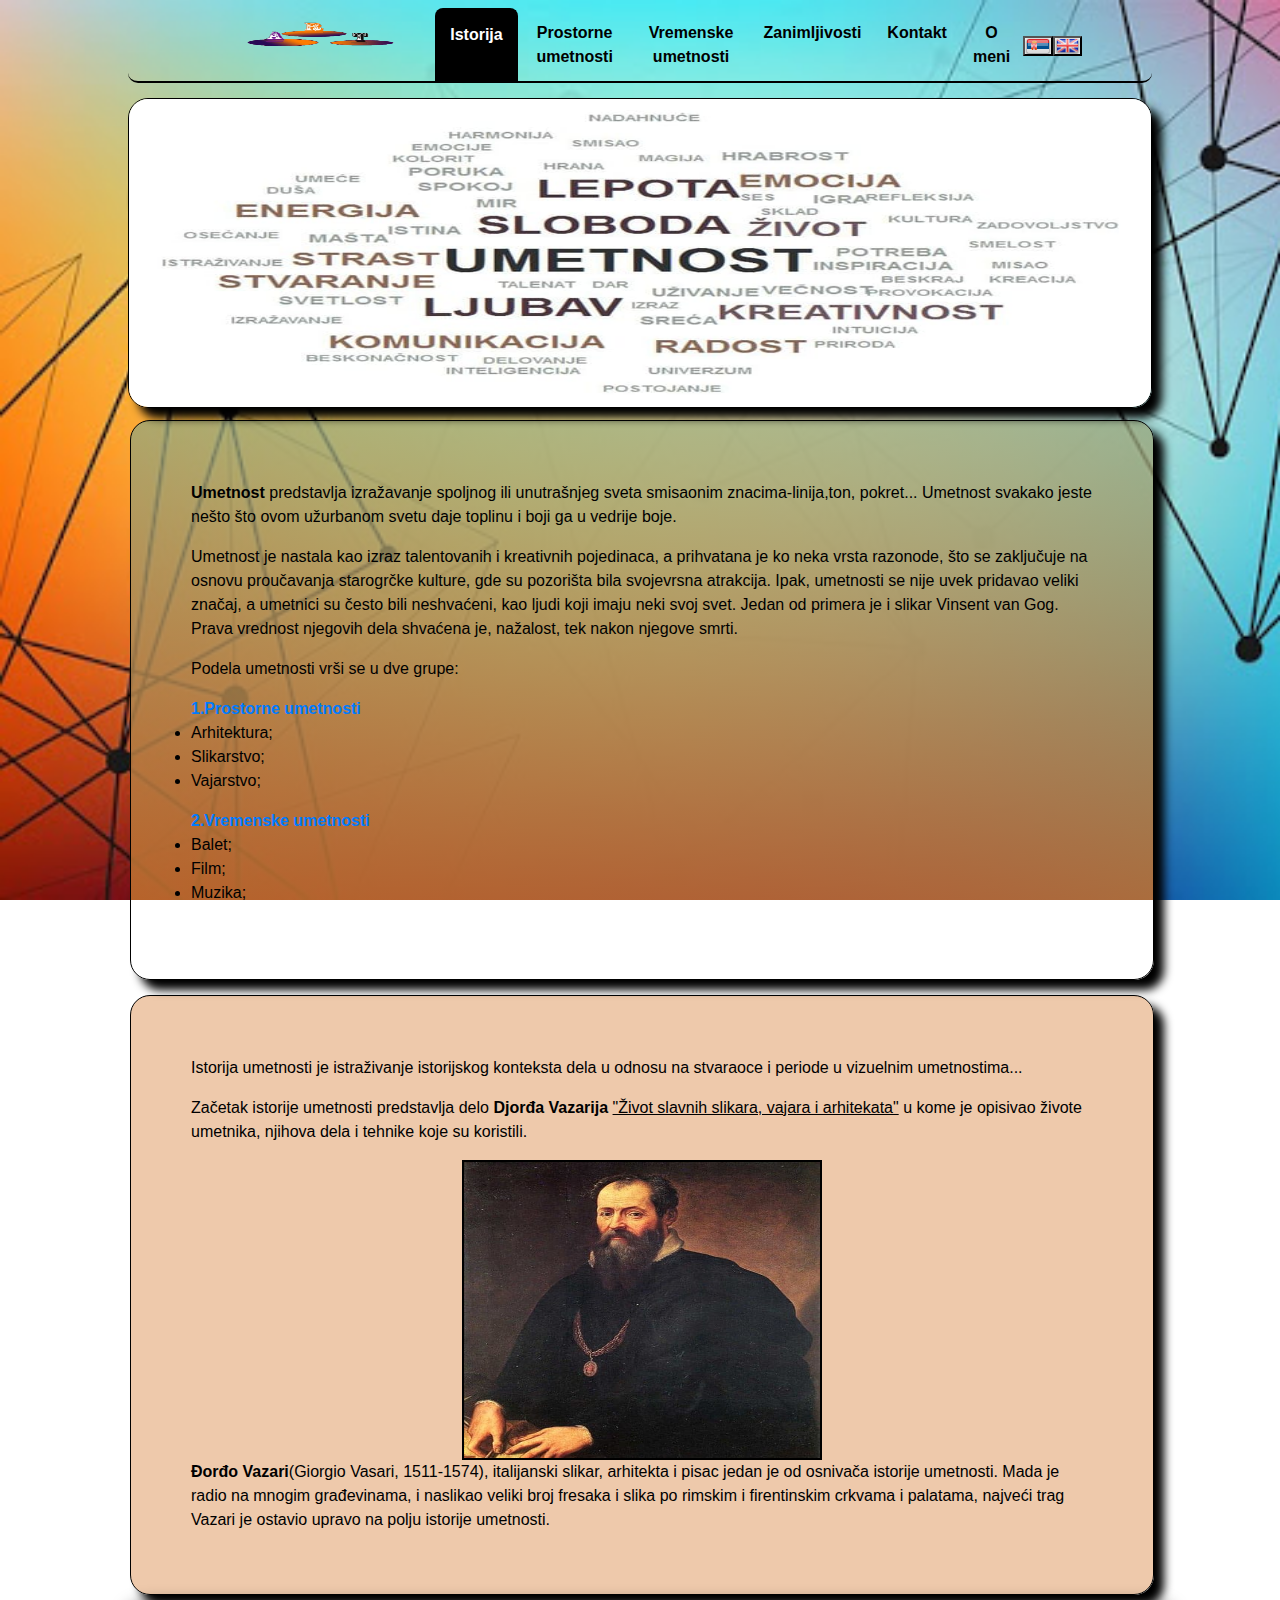
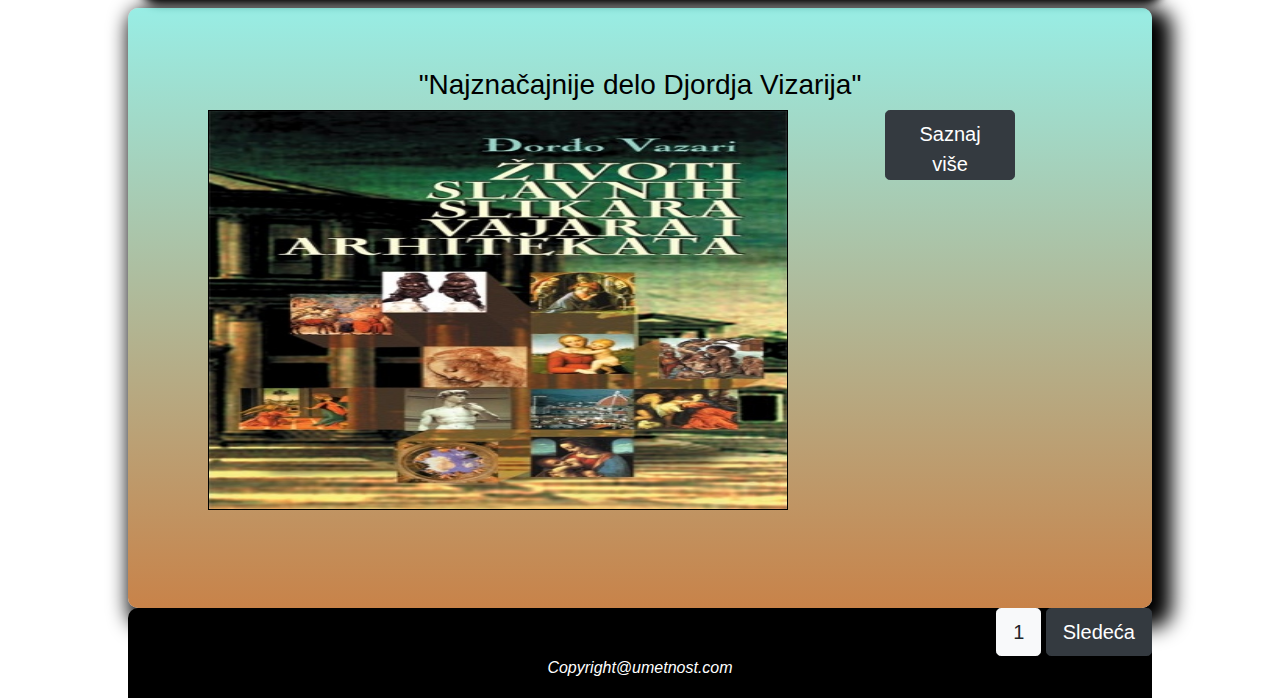
<file: index.html>
<!DOCTYPE html>
<html>

<head>
    <title> ~A~R~T~ </title>
    <meta charset="UTF-8">
    <meta name="viewport" content="width=device-width, initial-scale=1">
    <link rel="stylesheet" type="text/css" href="umetnost.css">
    <link rel="stylesheet" href="https://maxcdn.bootstrapcdn.com/bootstrap/4.4.1/css/bootstrap.min.css">
    <script src="https://ajax.googleapis.com/ajax/libs/jquery/3.4.1/jquery.min.js"></script>
    <script src="https://cdnjs.cloudflare.com/ajax/libs/popper.js/1.16.0/umd/popper.min.js"></script>
    <script src="https://maxcdn.bootstrapcdn.com/bootstrap/4.4.1/js/bootstrap.min.js"></script>
</head>

<body class="body">
    <div class="pocetna">
        <div class="logodiv">
            <div class="prvi">
                <img src="Slike/logo.png" alt="nista">
            </div>
            <div class="drugi">
                <nav id="main-menu">
                    <a href="index.html" class="active"><b id="n">Istorija</b></a>
                    <a href="prostorneumetnosti.html"><b id="na">Prostorne umetnosti</b></a>
                    <a href="vremenskeumetnosti.html"><b id="nav">Vremenske umetnosti</b></a>
                    <a href="Zanimljivosti.html"><b id="navv">Zanimljivosti</b></a>
                    <a href="kontakt.html"><b id="naavv">Kontakt</b></a>
                    <a href="Omeni.html"><b id="naa">O meni</b></a>
                    <button id="novih" style="width: 48px; height: 20px; margin-top: 28px;background-image:url(Slike/sr.png); background-repeat: no-repeat;background-size: cover;"><a href="index.html"></a> </button>
                    <button id="novih" onclick="prevediindex()" style="width: 48px; height:20px; margin-top:28px;background-image:url(Slike/en.png); background-repeat: no-repeat;background-size: cover;"></button>
                </nav>
            </div>
        </div>
        <div class="psledeca">
            <div class="column">
                <img src="Slike/Slika13.jpg">
            </div>
            <div class="blue-box">
                <p id="umetdef"><b>Umetnost</b> predstavlja izražavanje spoljnog ili unutrašnjeg sveta smisaonim znacima-linija,ton, pokret... Umetnost svakako jeste nešto što ovom užurbanom svetu daje toplinu i boji ga u vedrije boje.</p>
                <p id="umetdef2"> Umetnost je nastala kao izraz talentovanih i kreativnih pojedinaca, a prihvatana je ko neka vrsta razonode, što se zaključuje na osnovu proučavanja starogrčke kulture, gde su pozorišta bila svojevrsna atrakcija. Ipak, umetnosti se nije
                    uvek pridavao veliki značaj, a umetnici su često bili neshvaćeni, kao ljudi koji imaju neki svoj svet. Jedan od primera je i slikar Vinsent van Gog. Prava vrednost njegovih dela shvaćena je, nažalost, tek nakon njegove smrti.</p>
                <p id="umetpod"> Podela umetnosti vrši se u dve grupe:
                    <br>
                    <ul><a href="prostorneumetnosti.html"><b id="pu">1.Prostorne umetnosti</b></a>
                        <li id="a">Arhitektura;</li>
                        <li id="s">Slikarstvo;</li>
                        <li id="v">Vajarstvo;</li>
                    </ul>
                    <ul><a href="vremenskeumetnosti.html"><b id="vu">2.Vremenske umetnosti</b></a>
                        <li id="balet">Balet;</li>
                        <li id="film">Film;</li>
                        <li id="muzika">Muzika;</li>
                    </ul>
                </p>
            </div>
            <div class="orange-box">
                <p id="umetdef3">Istorija umetnosti je istraživanje istorijskog konteksta dela u odnosu na stvaraoce i periode u vizuelnim umetnostima...</p>
                <p id="umetdef4">Začetak istorije umetnosti predstavlja delo <b> Djorđa Vazarija</b> <u>"Život slavnih slikara, vajara i arhitekata"</u> u kome je opisivao živote umetnika, njihova dela i tehnike koje su koristili.</p>
                <center><img src="Slike/Portret.jpg"></center>
                <p id="DV"><b>Đorđo Vazari</b>(Giorgio Vasari, 1511-1574), italijanski slikar, arhitekta i pisac jedan je od osnivača istorije umetnosti. Mada je radio na mnogim građevinama, i naslikao veliki broj fresaka i slika po rimskim i firentinskim crkvama
                    i palatama, najveći trag Vazari je ostavio upravo na polju istorije umetnosti. </p>
            </div>
            <div class="omeni">
                <h3 id="delo"> "Najznačajnije delo Djordja Vizarija"</h3>
                <img src="Slike/ZvotiSS.jpg" style="width: 580px; height: 400px;">
                <p id="demo" style="display:none;"> Ova knjiga otkriva lik i delo Brunoleskija, Donatela, Antonela Da Mesina, Sandra Botičelija, Leonarda Da Vinčija, Mikelanđela Buonarotija, Ticijana…Inače, ovo kapitalno delo prvi put je štampano davne 1550. godine u Firenci.</p>
                <button onclick="saznaj()" class="btn btn-dark btn-lg" id="dugmep">Saznaj više</button>
            </div>
        </div>
    </div>
    <div id="footer">
        <a href="index.html" class="btn btn-light btn-lg " role="button">1</a>
        <a href="prostorneumetnosti.html" class="btn btn-dark btn-lg " id="sledeca" role="button">Sledeća</a>
        <center><i>Copyright@umetnost.com</i></center>
    </div>
    <script src="myScript.js">
    </script>

</body>

</html>
</file>
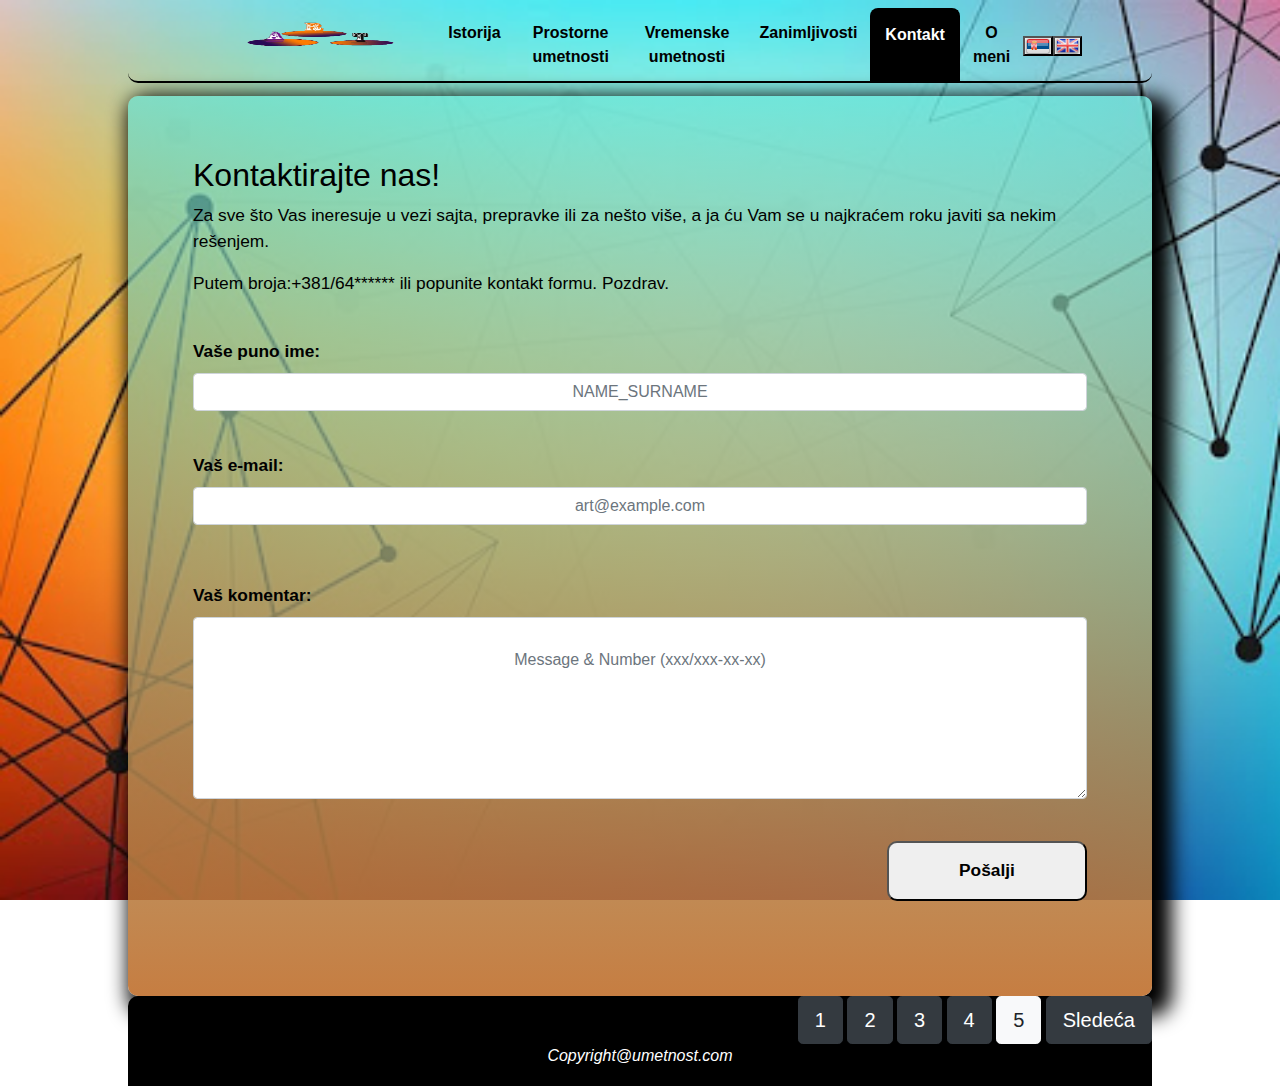
<file: kontakt.html>
<!DOCTYPE html>
<html>

<head>
    <title> ~A~R~T~ </title>
    <meta charset="UTF-8">
    <link rel="stylesheet" type="text/css" href="umetnost.css">
    <link rel="stylesheet" href="https://maxcdn.bootstrapcdn.com/bootstrap/4.4.1/css/bootstrap.min.css">
    <script src="https://ajax.googleapis.com/ajax/libs/jquery/3.4.1/jquery.min.js"></script>
    <script src="https://cdnjs.cloudflare.com/ajax/libs/popper.js/1.16.0/umd/popper.min.js"></script>
    <script src="https://maxcdn.bootstrapcdn.com/bootstrap/4.4.1/js/bootstrap.min.js"></script>
</head>

<body class="body">
    <div class="pocetna">
        <div class="logodiv">
            <div class="prvi">
                <img src="Slike/logo.png" alt="nista">
            </div>
            <div class="drugi">
                <nav id="main-menu">
                    <a href="index.html"><b id="n">Istorija</b></a>
                    <a href="prostorneumetnosti.html"><b id="na">Prostorne umetnosti</b></a>
                    <a href="vremenskeumetnosti.html"><b id="nav">Vremenske umetnosti</b></a>
                    <a href="Zanimljivosti.html"><b id="navv">Zanimljivosti</b></a>
                    <a href="kontakt.html" class="active"><b id="naavv">Kontakt</b></a>
                    <a href="Omeni.html"><b id="naa">O meni</b></a>
                    <button id="novih" style="width: 48px; height: 20px; margin-top: 28px;background-image:url(Slike/sr.png); background-repeat: no-repeat;background-size: cover;"><a href="kontakt.html"></a> </button>
                    <button onclick="prevedikontakt()" style="width: 48px; height:20px; margin-top:28px;background-image:url(Slike/en.png); background-repeat: no-repeat;background-size: cover;"></button>
                </nav>
            </div>
        </div>
    </div>
    <div class="kontakt">
        <div class="container">
            <h2 id="kontakt">Kontaktirajte nas! </h2>
            <p id="Text">Za sve što Vas ineresuje u vezi sajta, prepravke ili za nešto više, a ja ću Vam se u najkraćem roku javiti sa nekim rešenjem.</p>
            <p id="b" style="content: ' \2706';">Putem broja:+381/64****** ili popunite kontakt formu. Pozdrav.</p>
            <br>
            <form name="myForm" onsubmit="return validateForm()">
                <div class="form-group">
                    <label for="uname"><b id="VI">Vaše puno ime:</b></label>
                    <input type="text" style="text-align: center;" title="Sva velika slova, ne moze sadrzati ništa osim razmaka kod prezimena." onkeyup="validnoIP(this)" onblur="validanoIP(this);" maxlength="20" class="form-control" id="text" placeholder="NAME_SURNAME" />
                    <div class="error">
                        <p id="nameerror" style="color: red;"></p>
                    </div>
                </div><br>
                <div class="form-group">
                    <label for="email"><b id="VE"> Vaš e-mail:</b></label>
                    <input type="email" style="text-align: center;" class="form-control" title="art@example.com , ne mogu počinjati sa brojem." onkeyup="validanMejl(this)" onblur="validanMejl(this);" id="email" placeholder="art@example.com" name="e-mail" />
                    <div class="error">
                        <p id="namerror" style="color: red;"></p>
                    </div><br>
                </div>
                <div class="form-group">
                    <label for="Message"><b id="VC">Vaš komentar:</b></label><br>
                    <textarea class="form-control" style="text-align: center;padding-top: 30px;" title="Moze sadržati 500 karaktera. Na kraju poruke mora biti i broj telefona." onkeyup="validnaporuka(this)" onblur="validnaporuka(this);" rows="6" id="Message" maxlength="500"
                        placeholder="Message & Number (xxx/xxx-xx-xx)"></textarea>
                    <div class="error">
                        <p id="nameeror" style="color: red;"></p>
                    </div>
                </div>
                <br>
                <button type="submit" onclick="validateForm()" style="float:right; border-radius: 10px; width: 200px; height: 60px;"><b id="p">Pošalji</b></button>
            </form>
        </div>
    </div>
    </div>
    <div id="footer">
        <a href="index.html" class="btn btn-dark btn-lg " role="button"> 1</a>
        <a href="prostorneumetnosti.html" class="btn btn-dark btn-lg " role="button"> 2</a>
        <a href="vremenskeumetnosti.html" class="btn btn-dark btn-lg " role="button">3</a>
        <a href="Zanimljivosti.html" class="btn btn-dark btn-lg " role="button">4</a>
        <a href="kontakt.html" class="btn btn-light btn-lg " role="button">5</a>
        <a id="sledeca" href="Omeni.html" class="btn btn-dark btn-lg " role="button">Sledeća</a>
        <center><i>Copyright@umetnost.com</i></center>
    </div>
    <script src="myScript.js"></script>
    <script src="function.js"></script>
</body>

</html>
</file>
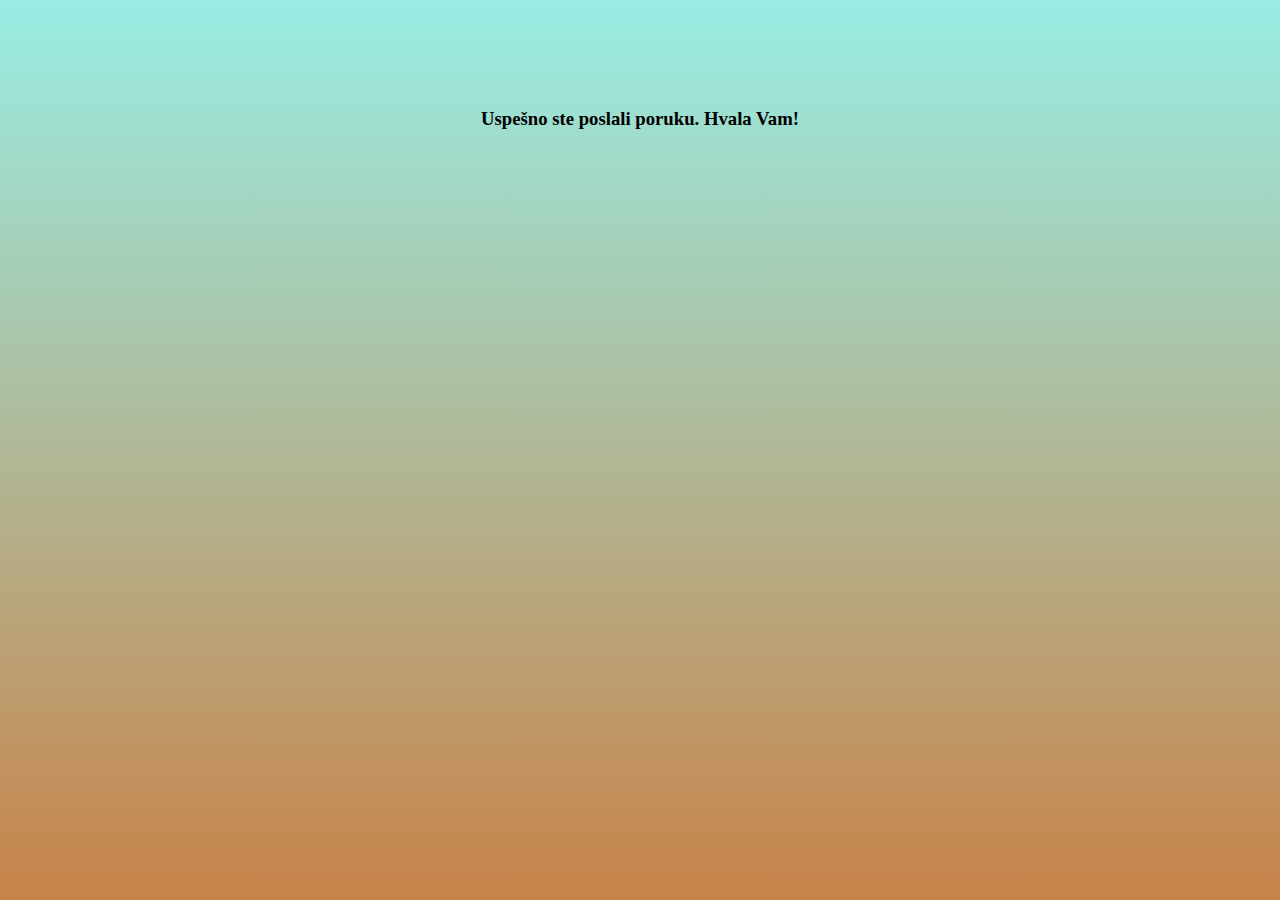
<file: NoviProzor.html>
<html>

<head>
    <title>Slanje...</title>
</head>

<body style="background: linear-gradient(rgba(99, 228, 215, 0.658), rgba(192, 112, 46, 0.87))">
    <center>
        <h3 style="color:black;padding-top: 100px;">Uspešno ste poslali poruku. Hvala Vam!</h3>
    </center>
</body>

</html>
</file>
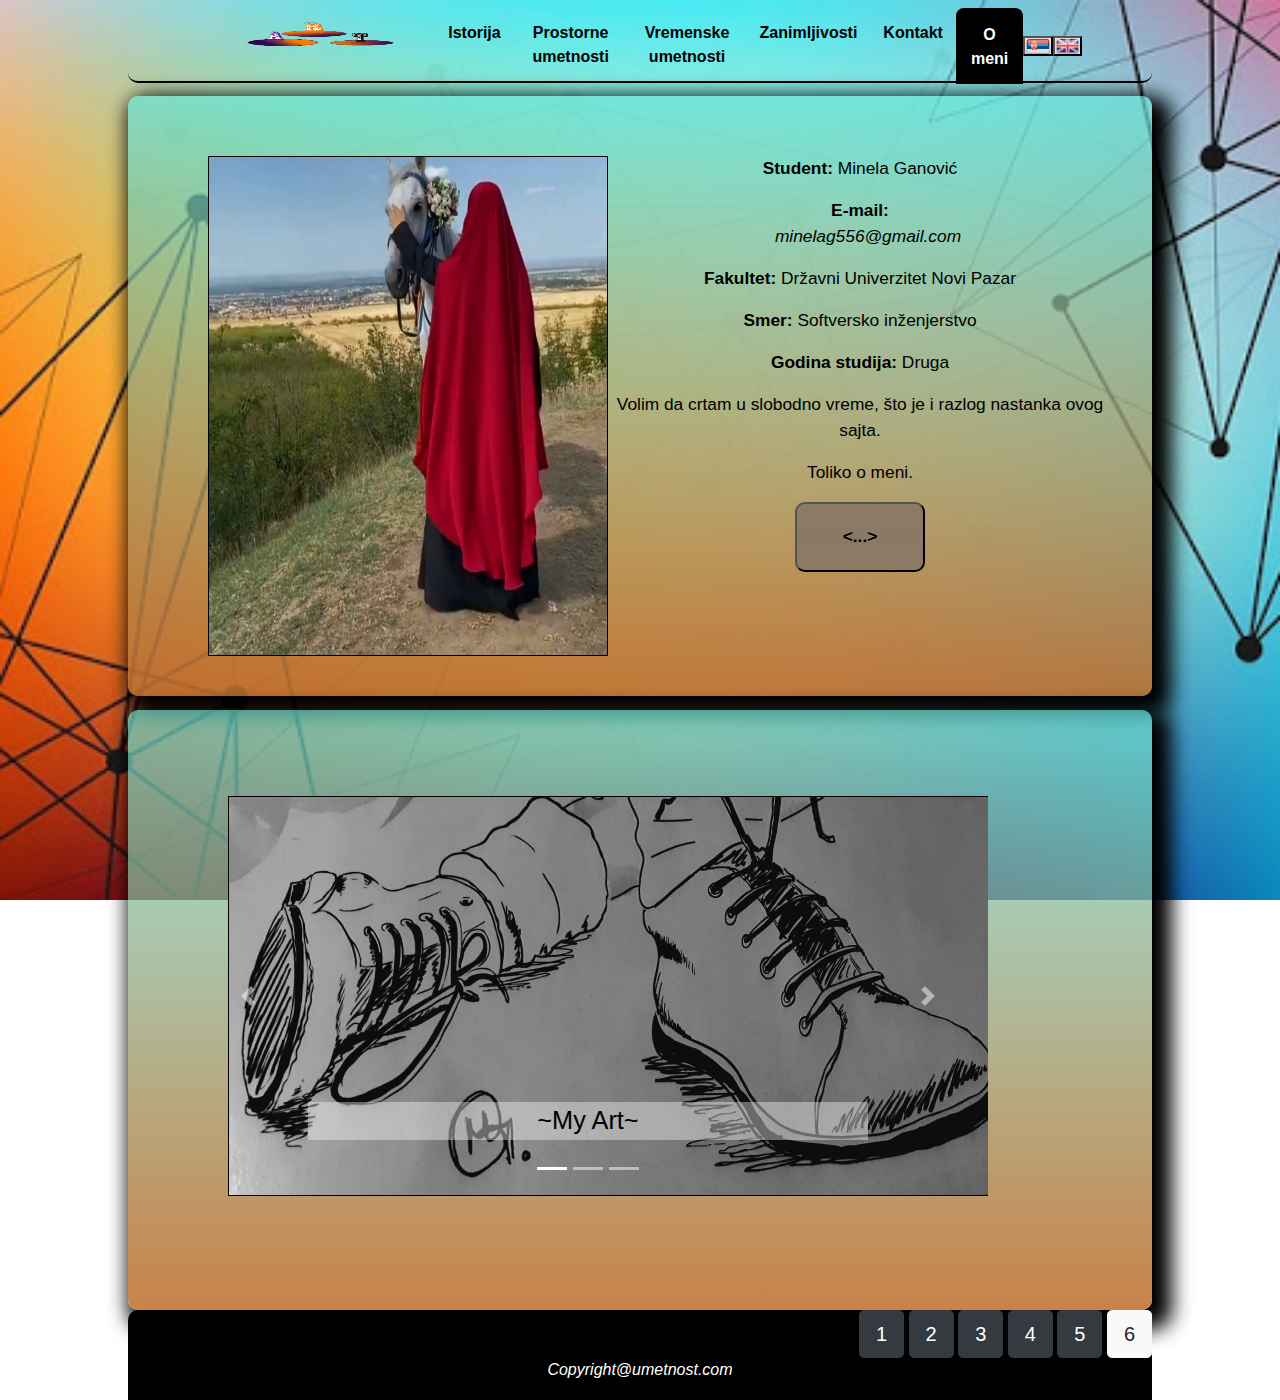
<file: Omeni.html>
<!DOCTYPE html>
<html>

<head>
    <title>~A~R~T~</title>
    <meta charset="UTF-8">
    <link rel="stylesheet" type="text/css" href="umetnost.css">
    <meta name="viewport" content="width=device-width, initial-scale=1">
    <link rel="stylesheet" type="text/css" href="umetnost.css">
    <link rel="stylesheet" href="https://maxcdn.bootstrapcdn.com/bootstrap/4.4.1/css/bootstrap.min.css">
    <link rel="stylesheet" href="https://use.fontawesome.com/releases/v5.7.0/css/all.css" integrity="sha384-lZN37f5QGtY3VHgisS14W3ExzMWZxybE1SJSEsQp9S+oqd12jhcu+A56Ebc1zFSJ" crossorigin="anonymous">
    <script src="https://ajax.googleapis.com/ajax/libs/jquery/3.4.1/jquery.min.js"></script>
    <script src="https://cdnjs.cloudflare.com/ajax/libs/popper.js/1.16.0/umd/popper.min.js"></script>
    <script src="https://maxcdn.bootstrapcdn.com/bootstrap/4.4.1/js/bootstrap.min.js"></script>
</head>

<body class="body">
    <div class="pocetna">
        <div class="logodiv">
            <div class="prvi">
                <img src="Slike/logo.png" alt="nista">
            </div>
            <div class="drugi">
                <nav id="main-menu">
                    <a href="index.html"><b id="n">Istorija</b></a>
                    <a href="prostorneumetnosti.html"><b id="na">Prostorne umetnosti</b></a>
                    <a href="vremenskeumetnosti.html"><b id="nav">Vremenske umetnosti</b></a>
                    <a href="Zanimljivosti.html"><b id="navv">Zanimljivosti</b></a>
                    <a href="kontakt.html"><b id="naavv">Kontakt</b></a>
                    <a href="Omeni.html" class="active"><b id="naa">O meni</b></a>
                    <button id="novih" style="width: 48px; height: 20px; margin-top: 28px;background-image:url(Slike/sr.png); background-repeat: no-repeat;background-size: cover;"><a href="Omeni.html"></a> </button>
                    <button id="language" onclick="prevediomeni()" style="width: 48px; height:20px; margin-top:28px;background-image:url(Slike/en.png); background-repeat: no-repeat;background-size: cover;"></button>
                </nav>
            </div>
        </div>
    </div>
    <div class="velicinee">
        <div class="omeni">
            <div><img src="Slike/mojasl.jpeg"></div>
            <div>
                <p><b>Student:</b> Minela Ganović</p>
                <p><b>E-mail:</b><br><i onclick="sendemail()" id="mail" class="fas fa-envelope mr-3"></i>
                    <i onclick="sendemail()" id="mail" class="font-color:red;">minelag556@gmail.com</i>
                </p>
                <p id="f"><b>Fakultet:</b> Državni Univerzitet Novi Pazar</p>
                <p id="smer"><b>Smer: </b>Softversko inženjerstvo</p>
                <p id="g"><b>Godina studija:</b> Druga</p>
                <p id="v">Volim da crtam u slobodno vreme, što je i razlog nastanka ovog sajta.</p>
                <p id="t">Toliko o meni.</p>
                <p><a href="http://instagram.com/minela.ganovic/?hl=sr" id="tr"><button style="border-radius: 10px; background-color:rgba(138, 122, 101, 0.973);"><b><...></b></button></a></p>
            </div>
        </div>
        <div class="omeni">
            <br>
            <div id="demo" class="carousel slide" data-ride="carousel">
                <ul class="carousel-indicators">
                    <li data-target="#demo" data-slide-to="0" class="active"></li>
                    <li data-target="#demo" data-slide-to="1"></li>
                    <li data-target="#demo" data-slide-to="2"></li>
                </ul>
                <div class="carousel-inner">
                    <div class="carousel-item active">
                        <img src="Slike/Slika1.jpg">
                        <div class="carousel-caption">
                            <p>~My Art~</p>
                        </div>
                    </div>
                    <div class="carousel-item">
                        <img src="Slike/Slika6.jpg">
                    </div>
                    <div class="carousel-item">
                        <img src="Slike/Slika5.jpg">
                    </div>
                    <div class="carousel-item">
                        <img src="Slike/Slika7.jpg">
                    </div>
                    <a class="carousel-control-prev" href="#demo" data-slide="prev">
                        <span class="carousel-control-prev-icon"></span>
                    </a>
                    <a class="carousel-control-next" href="#demo" data-slide="next">
                        <span class="carousel-control-next-icon"></span>
                    </a>
                </div>
            </div>
        </div>
    </div>
    <div id="footer">
        <a href="index.html" class="btn btn-dark btn-lg " role="button"> 1</a>
        <a href="prostorneumetnosti.html" class="btn btn-dark btn-lg " role="button"> 2</a>
        <a href="vremenskeumetnosti.html" class="btn btn-dark btn-lg " role="button">3</a>
        <a href="Zanimljivosti.html" class="btn btn-dark btn-lg " role="button">4</a>
        <a href="kontakt.html" class="btn btn-dark btn-lg " role="button">5</a>
        <a href="Omeni.html" class="btn btn-light btn-lg " role="button">6</a>
        <center><i>Copyright@umetnost.com</i></center>
    </div>
    <script src="myScript.js"></script>
    </script>
</body>

</html>
</file>
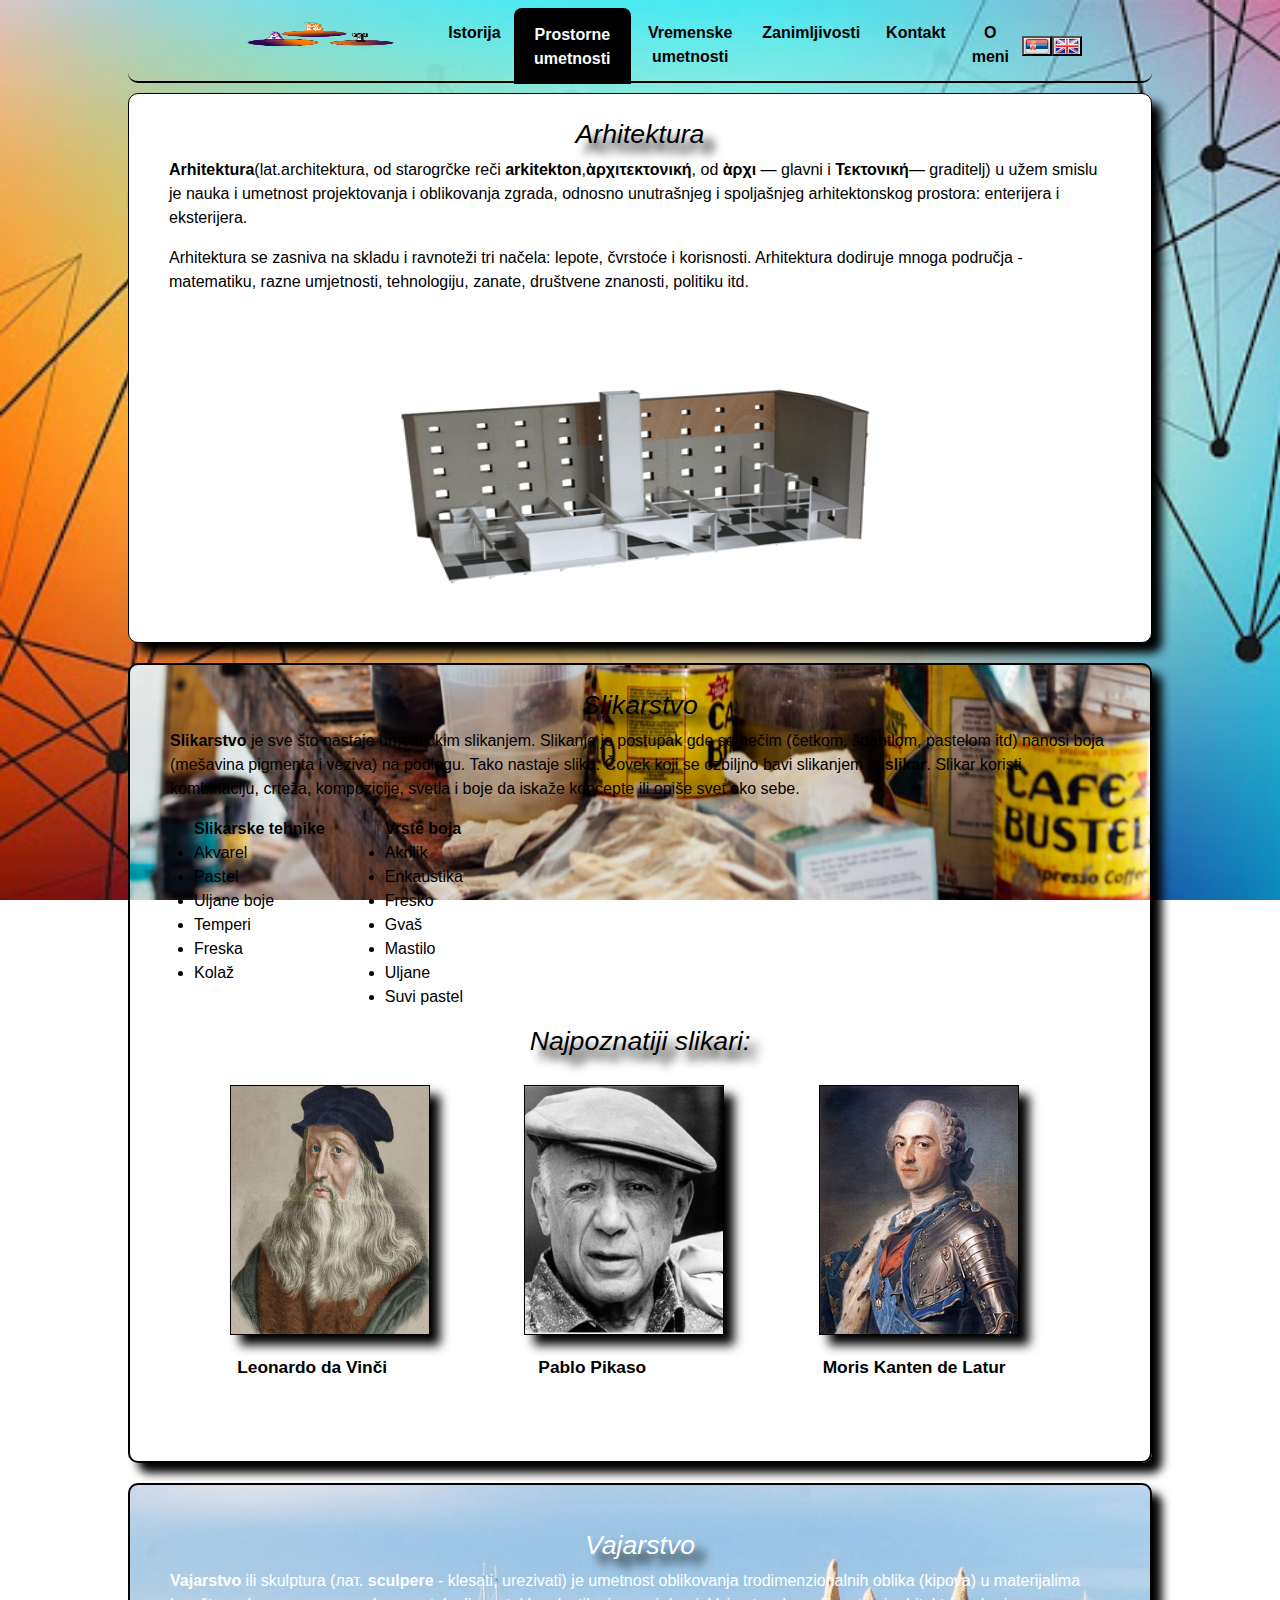
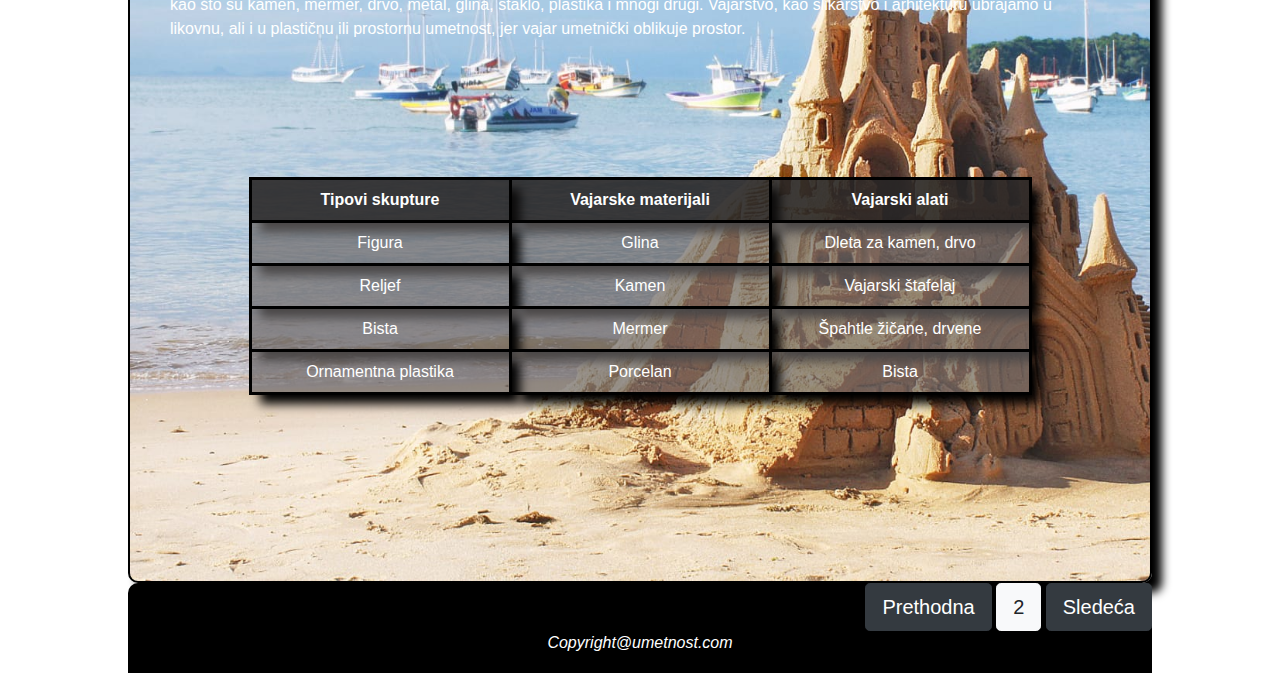
<file: prostorneumetnosti.html>
<!DOCTYPE html>
<html>

<head>
    <title>~A~R~T~</title>
    <meta charset="UTF-8">
    <meta name="viewport" content="width=device-width, initial-scale=1">
    <link rel="stylesheet" type="text/css" href="umetnost.css">
    <link rel="stylesheet" href="https://maxcdn.bootstrapcdn.com/bootstrap/4.4.1/css/bootstrap.min.css">
    <script src="https://ajax.googleapis.com/ajax/libs/jquery/3.4.1/jquery.min.js"></script>
    <script src="https://cdnjs.cloudflare.com/ajax/libs/popper.js/1.16.0/umd/popper.min.js"></script>
    <script src="https://maxcdn.bootstrapcdn.com/bootstrap/4.4.1/js/bootstrap.min.js"></script>
</head>

<body class="body">
    <div class="pocetna">
        <div class="logodiv">
            <div class="prvi">
                <img src="Slike/logo.png" alt="nista">
            </div>
            <div class="drugi">
                <nav id="main-menu">
                    <a href="index.html"><b id="n">Istorija</b></a>
                    <a href="prostorneumetnosti.html" class="active"><b id="na">Prostorne umetnosti</b></a>
                    <a href="vremenskeumetnosti.html"><b id="nav">Vremenske umetnosti</b></a>
                    <a href="Zanimljivosti.html"><b id="navv">Zanimljivosti</b></a>
                    <a href="kontakt.html"><b id="naavv">Kontakt</b></a>
                    <a href="Omeni.html"><b id="naa">O meni</b></a>
                    <button id="novih" style="width: 48px; height: 20px; margin-top: 28px;background-image:url(Slike/sr.png); background-repeat: no-repeat;background-size: cover;"><a href="prostorneumetnosti.html"></a> </button>
                    <button id="novih" style="width: 48px; height:20px; margin-top:28px;background-image:url(Slike/en.png); background-repeat: no-repeat;background-size: cover;"><a href="prostorneumetnostieng.html"></a> 
                    </button>
                </nav>
            </div>
        </div>
    </div>
    <div>
        <div class="prvaPU" style="background:white;color:black" id="prvaPU">
            <br>
            <h3>Arhitektura</h3>
            <p><b>Arhitektura</b>(lat.architektura, od starogrčke reči <b>arkitekton</b>,<b>ὰρχιτεκτονική</b>, od <b>ὰρχι</b> — glavni i <b>Τεκτονική</b>— graditelj) u užem smislu je nauka i umetnost projektovanja i oblikovanja zgrada, odnosno unutrašnjeg
                i spoljašnjeg arhitektonskog prostora: enterijera i eksterijera.
                <p> Arhitektura se zasniva na skladu i ravnoteži tri načela: lepote, čvrstoće i korisnosti. Arhitektura dodiruje mnoga područja - matematiku, razne umjetnosti, tehnologiju, zanate, društvene znanosti, politiku itd.</p>
                <br>
                <center><img src="Slike/giphy.gif"></center>
            </p>
        </div>
        <div class="drugaPU" id="prvaPU">
            <br>
            <h3>Slikarstvo</h3>
            <p>
                <b>Slikarstvo</b> je sve što nastaje umetničkim slikanjem. Slikanje je postupak gde se nečim (četkom, špahtlom, pastelom itd) nanosi boja (mešavina pigmenta i veziva) na podlogu. Tako nastaje slika. Čovek koji se ozbiljno bavi slikanjem
                je <b>slikar</b>. Slikar koristi kombinaciju, crteža, kompozicije, svetla i boje da iskaže koncepte ili opiše svet oko sebe.
            </p>
            <ul id="ul"><b>Slikarske tehnike</b>
                <li>Akvarel</li>
                <li>Pastel</li>
                <li>Uljane boje </li>
                <li>Temperi</li>
                <li>Freska</li>
                <li>Kolaž</li>

            </ul>
            <ul><b>Vrste boja</b>
                <li>Akrilik</li>
                <li>Enkaustika</li>
                <li>Fresko</li>
                <li>Gvaš</li>
                <li>Mastilo</li>
                <li>Uljane</li>
                <li>Suvi pastel</li>
            </ul>
            <h3>Najpoznatiji slikari:</h3>
            <img id="velicina" src="Slike/DaVinci.jpg">
            <img id="velicina" src="Slike/Pablo.jpg">
            <img id="velicina" src="Slike/Moris.jpg">
            <pre>
        <b id="b">Leonardo da Vinči</b>                  <b id="b">Pablo Pikaso</b>                     <b id="b">Moris Kanten de Latur</b></pre>
        </div>
    </div>
    <div class="trecaPU" id="prvaPU">
        <br>
        <h3>Vajarstvo</h3>
        <p id="p">
            <b>Vajarstvo</b> ili skulptura (лат. <b>sculpere</b> - klesati, urezivati) je umetnost oblikovanja trodimenzionalnih oblika (kipova) u materijalima kao što su kamen, mermer, drvo, metal, glina, staklo, plastika i mnogi drugi. Vajarstvo, kao
            slikarstvo i arhitekturu ubrajamo u likovnu, ali i u plastičnu ili prostornu umetnost, jer vajar umetnički oblikuje prostor.
        </p>
        <br><br><br><br><br>
        <center>
            <table id="table">
                <tr id="tr">
                    <th id="th">Tipovi skupture</th>
                    <th id="th">Vajarske materijali</th>
                    <th id="th">Vajarski alati</th>
                </tr>
                <tr id="tr">
                    <td>Figura</td>
                    <td>Glina</td>
                    <td>Dleta za kamen, drvo</td>
                </tr>
                <tr id="tr">
                    <td>Reljef</td>
                    <td>Kamen</td>
                    <td> Vajarski štafelaj</td>
                </tr>
                <tr id="tr">
                    <td>Bista</td>
                    <td>Mermer</td>
                    <td>Špahtle žičane, drvene</td>
                </tr>
                <tr id="tr">
                    <td>Ornamentna plastika</td>
                    <td>Porcelan</td>
                    <td>Bista</td>
                </tr>
            </table>
        </center>
    </div>
    <div id="footer">
        <a href="index.html" class="btn btn-dark btn-lg " role="button"> Prethodna</a>
        <a href="prostorneumetnosti.html" class="btn btn-light btn-lg " role="button"> 2</a>
        <a href="vremenskeumetnosti.html" class="btn btn-dark btn-lg " role="button"> Sledeća</a>
        <center><i>Copyright@umetnost.com</i></center>
    </div>
    <script src="myScript.js">
    </script>
</body>

</html>
</file>
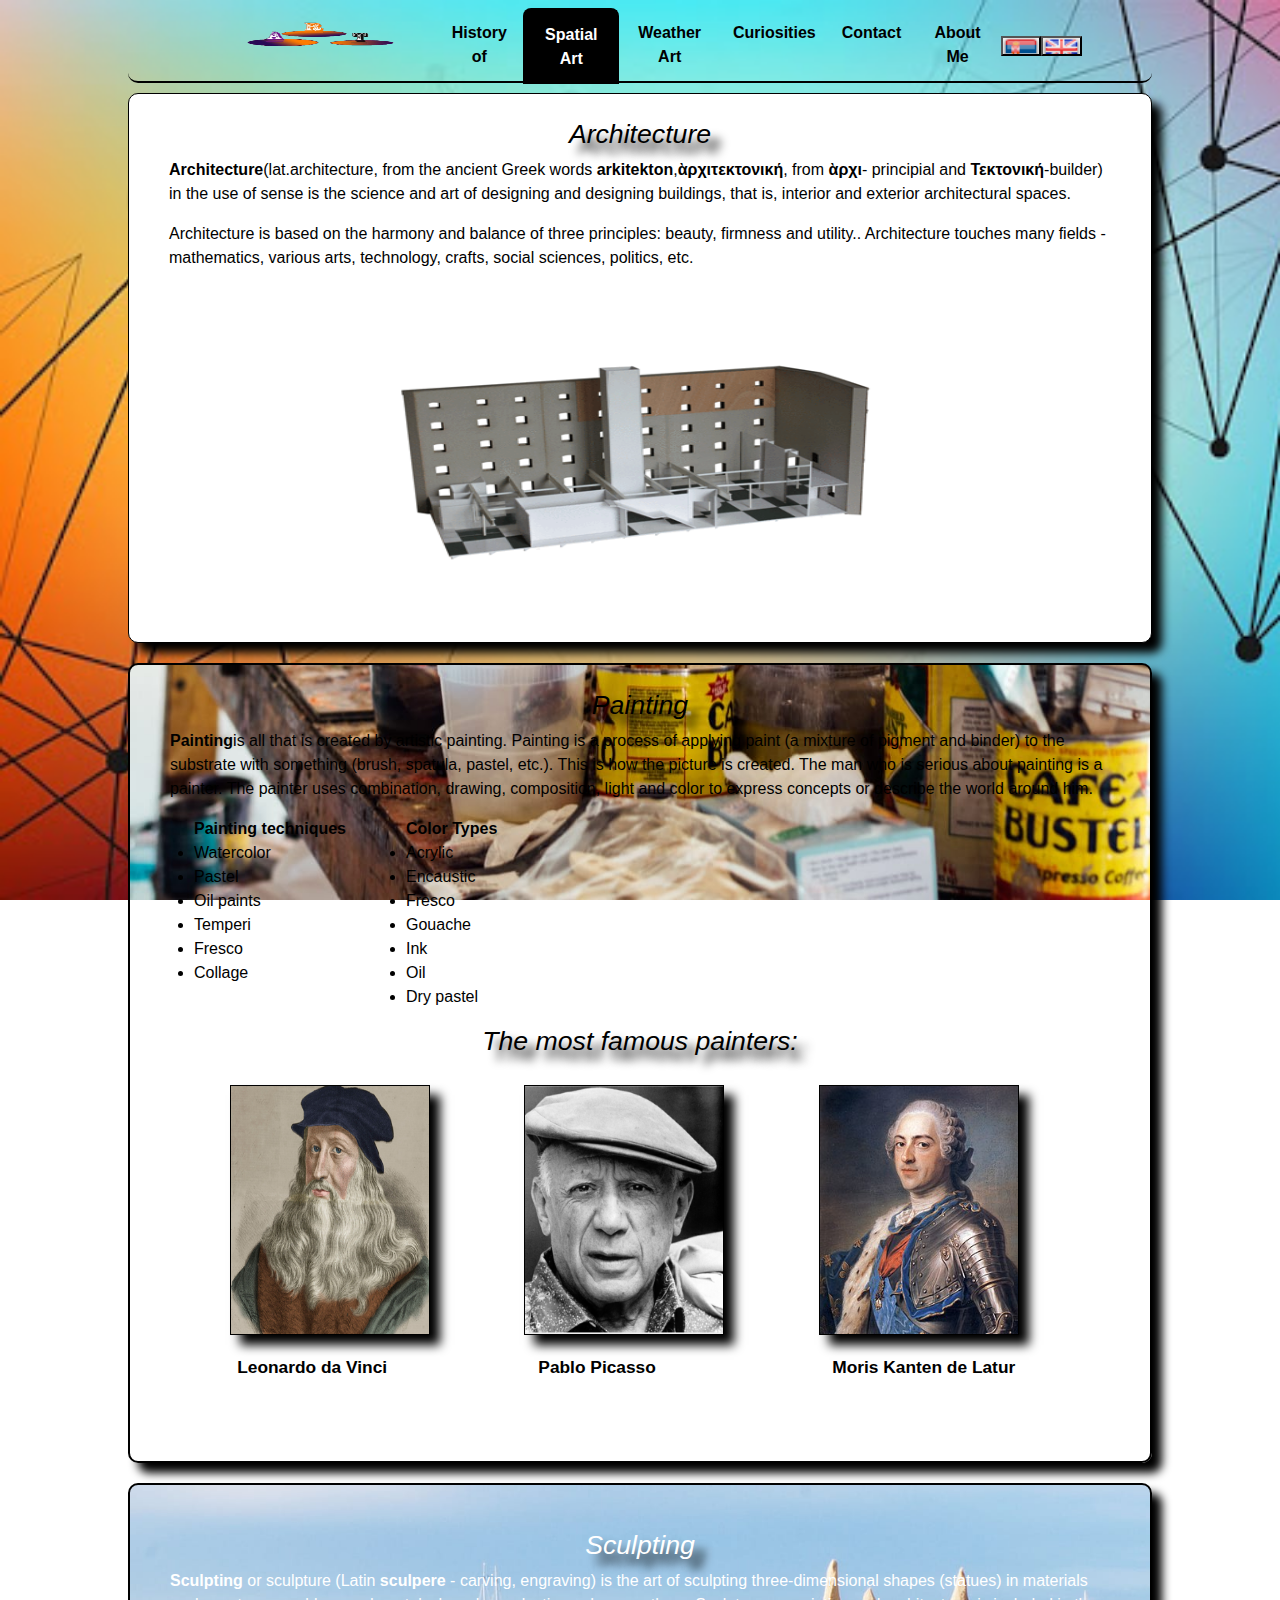
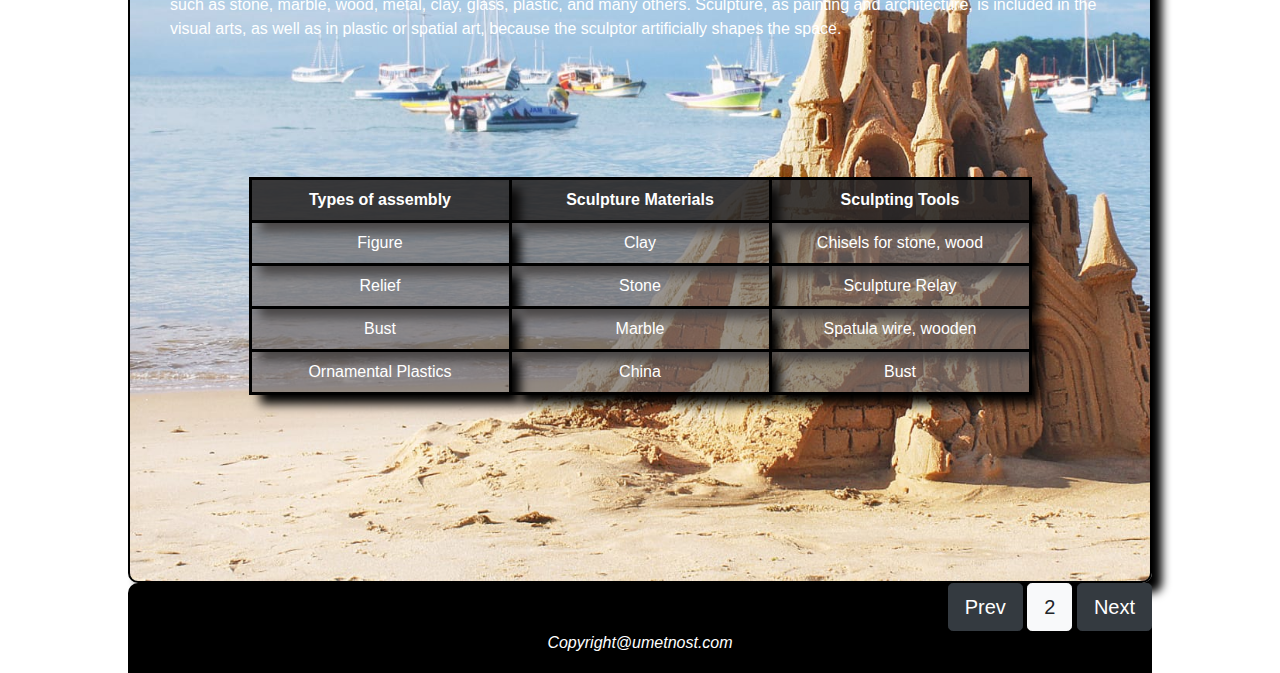
<file: prostorneumetnostieng.html>
<!DOCTYPE html>
<html>

<head>
    <title> ~A~R~T~ </title>
    <meta charset="UTF-8">
    <meta name="viewport" content="width=device-width, initial-scale=1">
    <link rel="stylesheet" type="text/css" href="umetnost.css">
    <link rel="stylesheet" href="https://maxcdn.bootstrapcdn.com/bootstrap/4.4.1/css/bootstrap.min.css">
    <script src="https://ajax.googleapis.com/ajax/libs/jquery/3.4.1/jquery.min.js"></script>
    <script src="https://cdnjs.cloudflare.com/ajax/libs/popper.js/1.16.0/umd/popper.min.js"></script>
    <script src="https://maxcdn.bootstrapcdn.com/bootstrap/4.4.1/js/bootstrap.min.js"></script>
</head>

<body class="body">
    <div class="pocetna">
        <div class="logodiv">
            <div class="prvi">
                <img src="Slike/logo.png" alt="nista">
            </div>
            <div class="drugi">
                <nav id="main-menu">
                    <a href="index.html"><b id="n">History of</b></a>
                    <a href="prostorneumetnosti.html" class="active"><b>Spatial Art</b></a>
                    <a href="vremenskeumetnosti.html"><b id="nav">Weather Art</b></a>
                    <a href="Zanimljivosti.html"><b id="navv">Curiosities</b></a>
                    <a href="kontakt.html"><b id="naavv">Contact</b></a>
                    <a href="Omeni.html"><b id="naa">About Me</b></a>
                    <button id="novih" style="width: 48px; height: 20px; margin-top: 28px;background-image:url(Slike/sr.png); background-repeat: no-repeat;background-size: cover;"><a href="prostorneumetnosti.html"></a> </button>
                    <button id="novih" style="width: 48px; height:20px; margin-top:28px;background-image:url(Slike/en.png); background-repeat: no-repeat;background-size: cover;">
                    </button>
                </nav>
            </div>
        </div>
    </div>
    <div>
        <div class="prvaPU" style="background:white;color:black" id="prvaPU">
            <br>
            <h3>Architecture</h3>
            <p><b>Architecture</b>(lat.architecture, from the ancient Greek words <b>arkitekton</b>,<b>ὰρχιτεκτονική</b>, from <b>ὰρχι</b>- principial and <b>Τεκτονική</b>-builder) in the use of sense is the science and art of designing and designing buildings,
                that is, interior and exterior architectural spaces.
                <p> Architecture is based on the harmony and balance of three principles: beauty, firmness and utility.. Architecture touches many fields - mathematics, various arts, technology, crafts, social sciences, politics, etc.</p>
                <br>
                <center><img src="Slike/giphy.gif"></center>
            </p>
        </div>
        <div class="drugaPU" id="prvaPU">
            <br>
            <h3>Painting</h3>
            <p>
                <b>Painting</b>is all that is created by artistic painting. Painting is a process of applying paint (a mixture of pigment and binder) to the substrate with something (brush, spatula, pastel, etc.). This is how the picture is created. The
                man who is serious about painting is a painter. The painter uses combination, drawing, composition, light and color to express concepts or describe the world around him.
            </p>
            <ul id="ul"><b>Painting techniques</b>
                <li>Watercolor</li>
                <li>Pastel</li>
                <li> Oil paints</li>
                <li>Temperi</li>
                <li>Fresco</li>
                <li>Collage</li>

            </ul>
            <ul><b>Color Types </b>
                <li>Acrylic</li>
                <li>Encaustic</li>
                <li>Fresco</li>
                <li>Gouache </li>
                <li>Ink</li>
                <li>Oil</li>
                <li>Dry pastel</li>
            </ul>
            <h3>The most famous painters:</h3>
            <img id="velicina" src="Slike/DaVinci.jpg">
            <img id="velicina" src="Slike/Pablo.jpg">
            <img id="velicina" src="Slike/Moris.jpg">
            <pre>
        <b id="b">Leonardo da Vinci</b>                  <b id="b">Pablo Picasso</b>                     <b id="b">Moris Kanten de Latur</b></pre>
        </div>
    </div>
    <div class="trecaPU" id="prvaPU">
        <br>
        <h3>Sculpting</h3>
        <p id="p">
            <b>Sculpting </b>or sculpture (Latin <b> sculpere </b> - carving, engraving) is the art of sculpting three-dimensional shapes (statues) in materials such as stone, marble, wood, metal, clay, glass, plastic, and many others. Sculpture, as painting
            and architecture, is included in the visual arts, as well as in plastic or spatial art, because the sculptor artificially shapes the space.
        </p>
        <br><br><br><br><br>
        <center>
            <table id="table">
                <tr id="tr">
                    <th id="th"> Types of assembly </th>
                    <th id="th"> Sculpture Materials </th>
                    <th id="th"> Sculpting Tools </th>
                </tr>
                <tr id="tr">
                    <td> Figure </td>
                    <td> Clay </td>
                    <td> Chisels for stone, wood </td>
                </tr>
                <tr id="tr">
                    <td> Relief </td>
                    <td> Stone </td>
                    <td> Sculpture Relay </td>
                </tr>
                <tr id="tr">
                    <td> Bust </td>
                    <td> Marble </td>
                    <td> Spatula wire, wooden </td>
                </tr>
                <tr id="tr">
                    <td> Ornamental Plastics </td>
                    <td> China </td>
                    <td> Bust </td>
                </tr>
            </table>
        </center>
    </div>
    <div id="footer">
        <a href="index.html" class="btn btn-dark btn-lg " role="button"> Prev</a>
        <a href="prostorneumetnosti.html" class="btn btn-light btn-lg " role="button"> 2</a>
        <a href="vremenskeumetnosti.html" class="btn btn-dark btn-lg " role="button"> Next</a>
        <center><i>Copyright@umetnost.com</i></center>
    </div>
    <script src="myScript.js">
    </script>
</body>

</html>
</file>
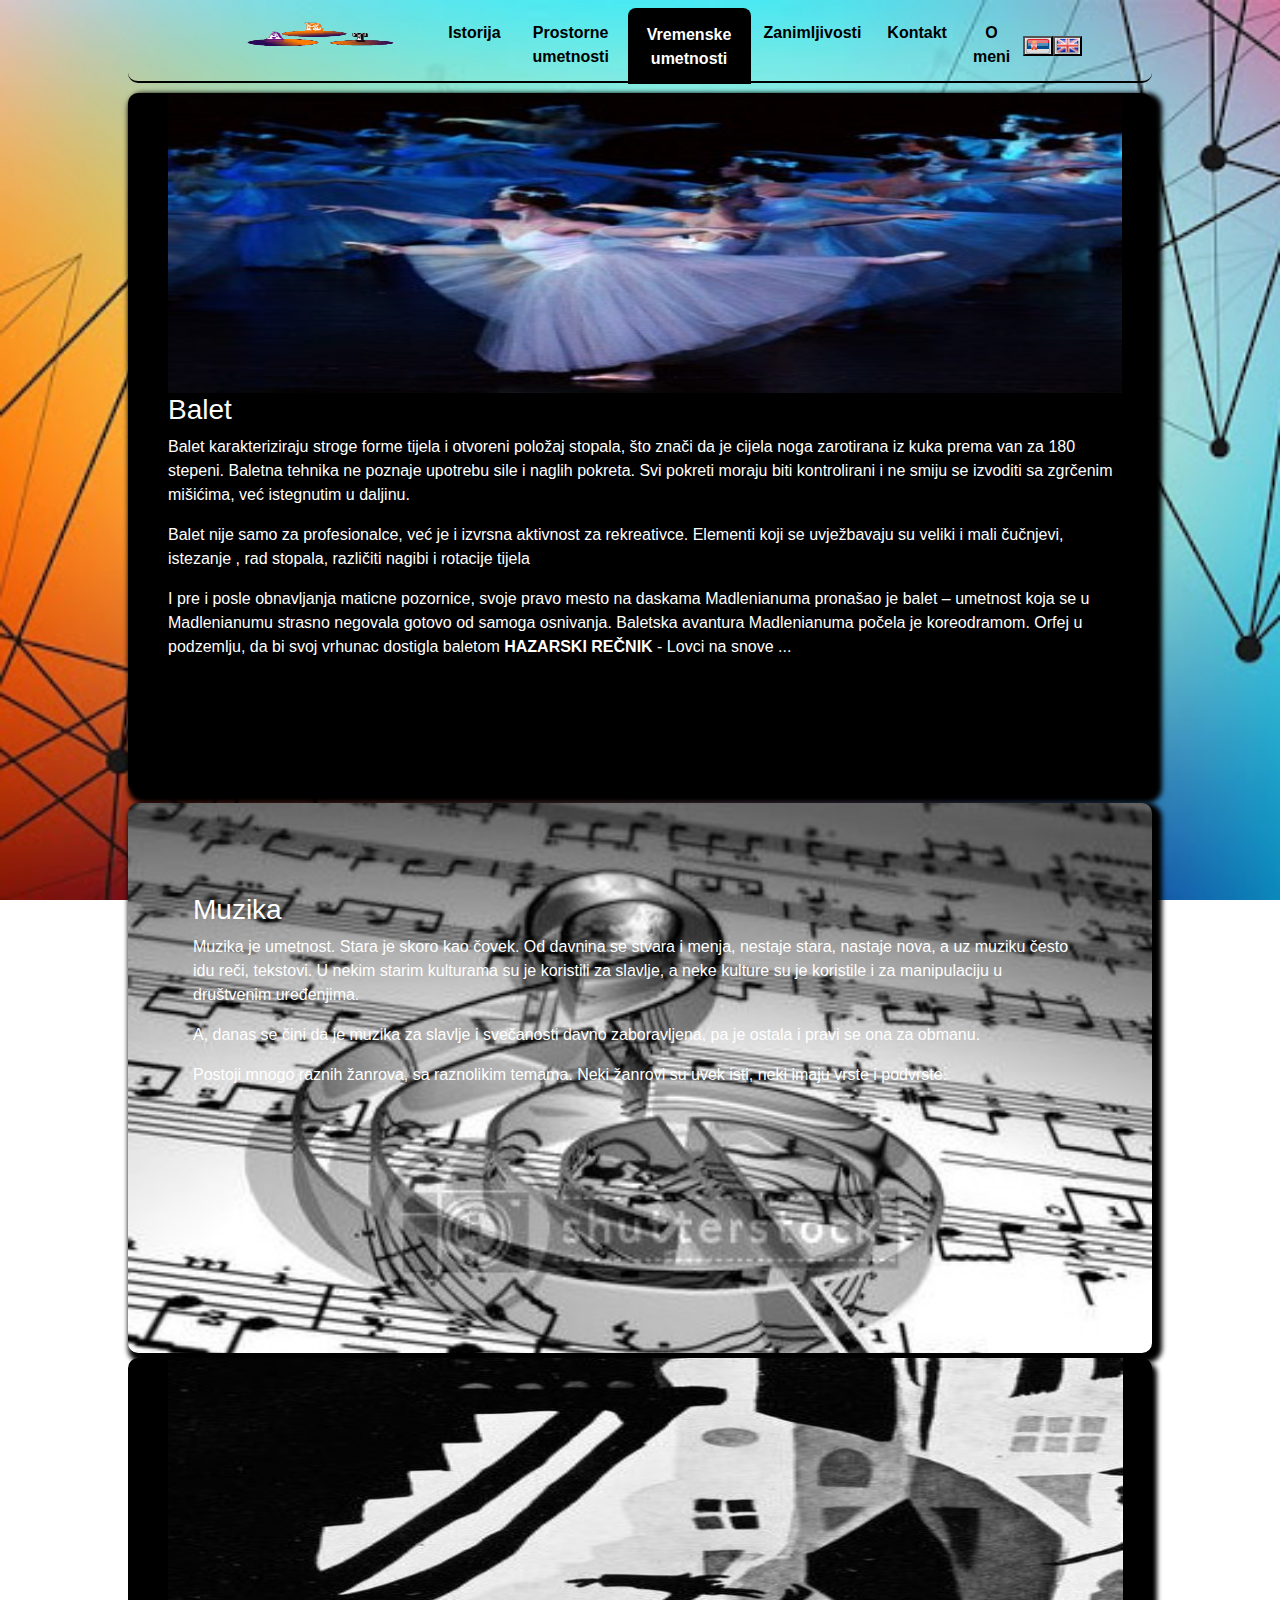
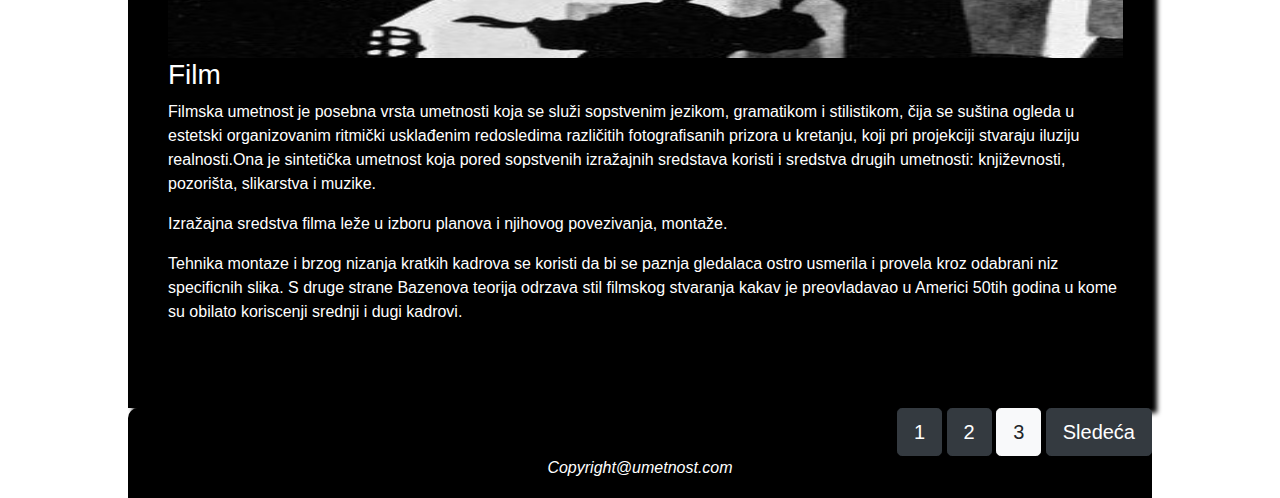
<file: vremenskeumetnosti.html>
<!DOCTYPE html>
<html>

<head>
    <title> ~A~R~T~ </title>
    <meta charset="UTF-8">
    <link rel="stylesheet" type="text/css" href="umetnost.css">
    <link rel="stylesheet" href="https://maxcdn.bootstrapcdn.com/bootstrap/4.4.1/css/bootstrap.min.css">
    <script src="https://ajax.googleapis.com/ajax/libs/jquery/3.4.1/jquery.min.js"></script>
    <script src="https://cdnjs.cloudflare.com/ajax/libs/popper.js/1.16.0/umd/popper.min.js"></script>
    <script src="https://maxcdn.bootstrapcdn.com/bootstrap/4.4.1/js/bootstrap.min.js"></script>
</head>

<body class="body">
    <div class="pocetna">
        <div class="logodiv">
            <div class="prvi">
                <img src="Slike/logo.png" alt="nista">
            </div>
            <div class="drugi">
                <nav id="main-menu">
                    <a href="index.html"><b id="n">Istorija</b></a>
                    <a href="prostorneumetnosti.html"><b id="na">Prostorne umetnosti</b></a>
                    <a href="vremenskeumetnosti.html" class="active"><b id="nav">Vremenske umetnosti</b></a>
                    <a href="Zanimljivosti.html"><b id="navv">Zanimljivosti</b></a>
                    <a href="kontakt.html"><b id="naavv">Kontakt</b></a>
                    <a href="Omeni.html"><b id="naa">O meni</b></a>
                    <button id="novih" style="width: 48px; height: 20px; margin-top: 28px;background-image:url(Slike/sr.png); background-repeat: no-repeat;background-size: cover;"><a href="vremenskeumetnosti.html"></a> </button>
                    <button onclick="prevedivu()" style="width: 48px; height:20px; margin-top:28px;background-image:url(Slike/en.png); background-repeat: no-repeat;background-size: cover;"></button>
                </nav>
            </div>
        </div>
        <div class="velicinee">
            <div class="prviVU"><img style="width: 100%;" src="Slike/balettii.jpg">
                <h3 id="balet">Balet</h3>
                <p id="baletp">Balet karakteriziraju stroge forme tijela i otvoreni položaj stopala, što znači da je cijela noga zarotirana iz kuka prema van za 180 stepeni. Baletna tehnika ne poznaje upotrebu sile i naglih pokreta. Svi pokreti moraju biti kontrolirani
                    i ne smiju se izvoditi sa zgrčenim mišićima, već istegnutim u daljinu.</p>
                <p id="baletpa">Balet nije samo za profesionalce, već je i izvrsna aktivnost za rekreativce. Elementi koji se uvježbavaju su veliki i mali čučnjevi, istezanje , rad stopala, različiti nagibi i rotacije tijela</p>
                <p id="baletpar">I pre i posle obnavljanja maticne pozornice, svoje pravo mesto na daskama Madlenianuma pronašao je balet – umetnost koja se u Madlenianumu strasno negovala gotovo od samoga osnivanja. Baletska avantura Madlenianuma počela je koreodramom.
                    Orfej u podzemlju, da bi svoj vrhunac dostigla baletom <b>HAZARSKI REČNIK</b> - Lovci na snove ...
                </p>
            </div>
            <div>
                <div class="treciVU">
                    <h3 id="muzika">Muzika</h3>
                    <p id="muzikap">Muzika je umetnost. Stara je skoro kao čovek. Od davnina se stvara i menja, nestaje stara, nastaje nova, a uz muziku često idu reči, tekstovi. U nekim starim kulturama su je koristili za slavlje, a neke kulture su je koristile i za
                        manipulaciju u društvenim uređenjima.
                        <p id="muzikapa">A, danas se čini da je muzika za slavlje i svečanosti davno zaboravljena, pa je ostala i pravi se ona za obmanu.</p>
                        <p id="muzikapar">Postoji mnogo raznih žanrova, sa raznolikim temama. Neki žanrovi su uvek isti, neki imaju vrste i podvrste. </p>
                </div>
                <div class="drugiVU"><img src="Slike/Filmm.jpg">
                    <h3 id="film">Film</h3>
                    <p id="filmp">Filmska umetnost je posebna vrsta umetnosti koja se služi sopstvenim jezikom, gramatikom i stilistikom, čija se suština ogleda u estetski organizovanim ritmički usklađenim redosledima različitih fotografisanih prizora u kretanju, koji
                        pri projekciji stvaraju iluziju realnosti.Ona je sintetička umetnost koja pored sopstvenih izražajnih sredstava koristi i sredstva drugih umetnosti: književnosti, pozorišta, slikarstva i muzike. </p>
                    <p id="filmpa"> Izražajna sredstva filma leže u izboru planova i njihovog povezivanja, montaže.</p>
                    <p id="filmpar">Tehnika montaze i brzog nizanja kratkih kadrova se koristi da bi se paznja gledalaca ostro usmerila i provela kroz odabrani niz specificnih slika. S druge strane Bazenova teorija odrzava stil filmskog stvaranja kakav je preovladavao
                        u Americi 50tih godina u kome su obilato koriscenji srednji i dugi kadrovi.</p>
                </div>
            </div>
            <div id="footer">
                <a href="index.html" class="btn btn-dark btn-lg " role="button"> 1</a>
                <a href="prostorneumetnosti.html" class="btn btn-dark btn-lg " role="button">2</a>
                <a href="vremenskeumetnosti.html" class="btn btn-light btn-lg " role="button">3</a>
                <a href="Zanimljivosti.html" class="btn btn-dark btn-lg " id="sledeca" role="button">Sledeća</a>
                <center><i>Copyright@umetnost.com</i></center>
            </div>
        </div>
        <script src="myScript.js">
        </script>
</body>

</html>
</file>
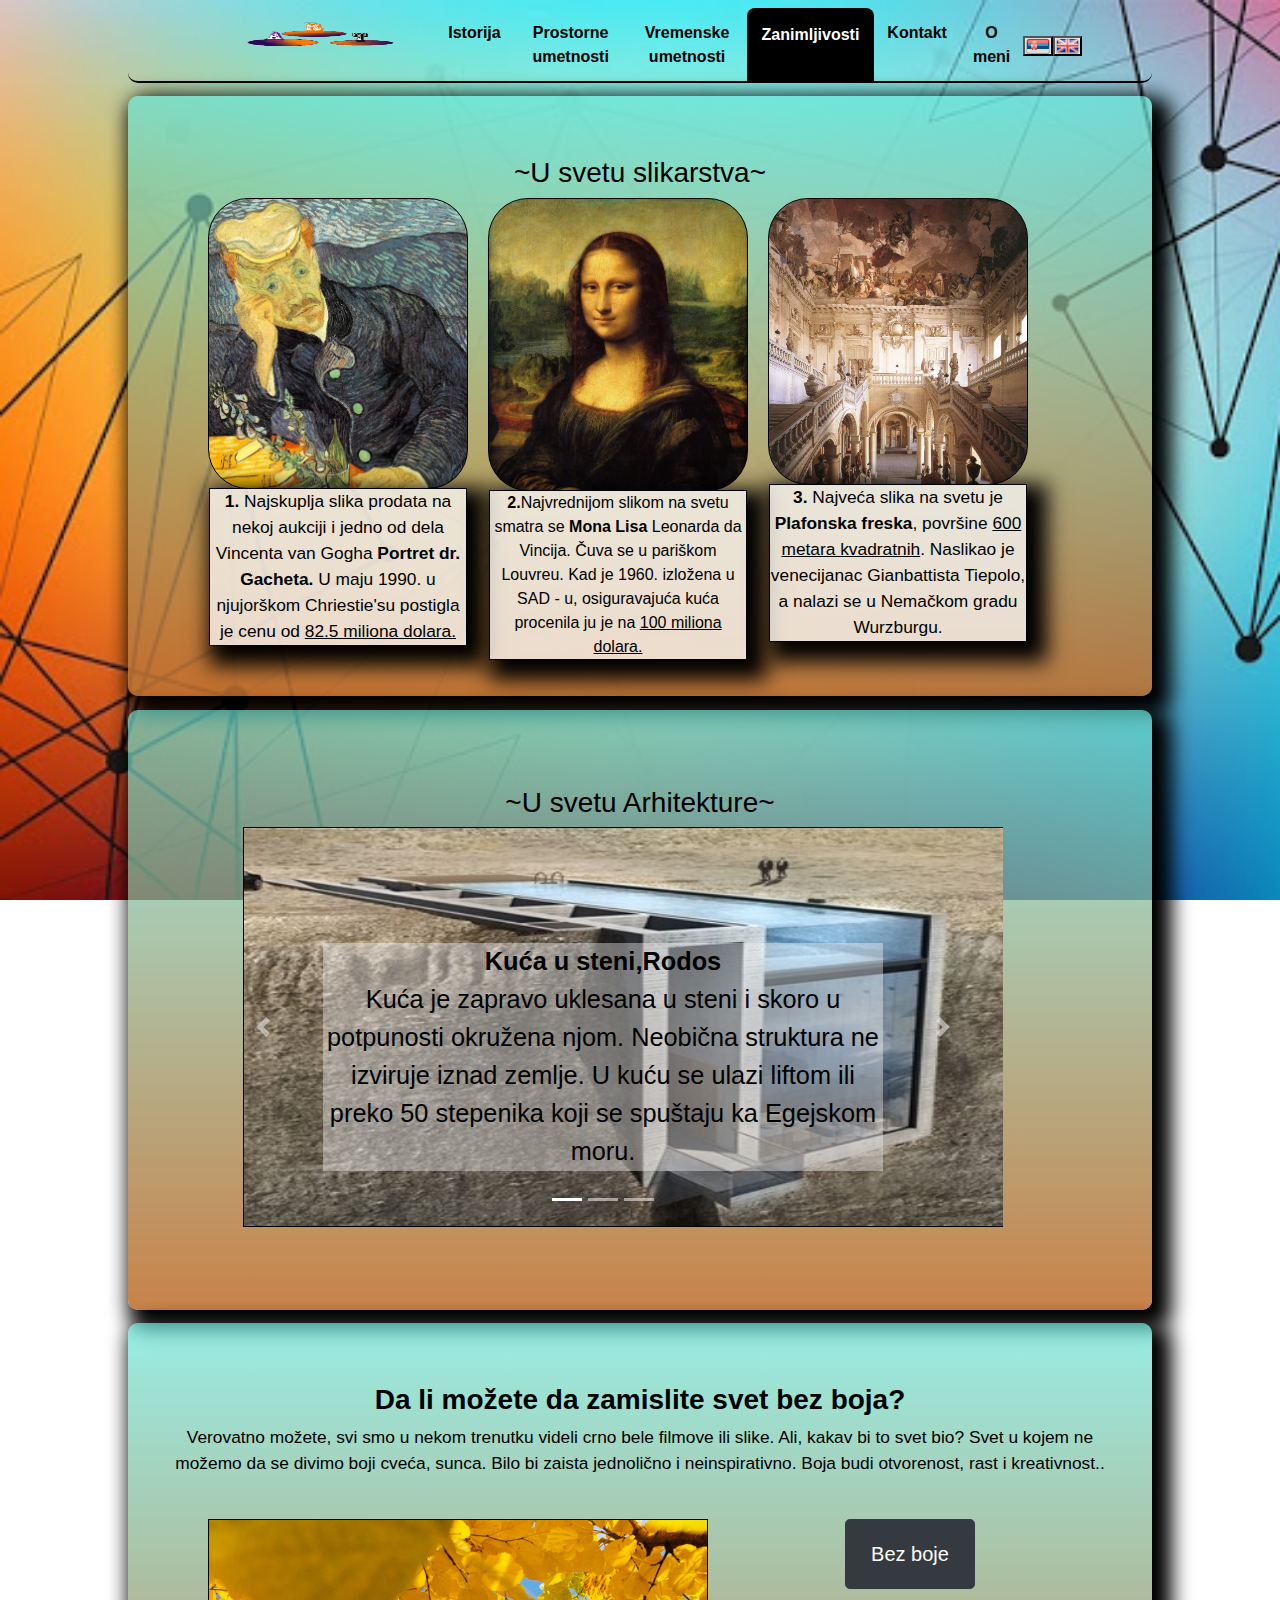
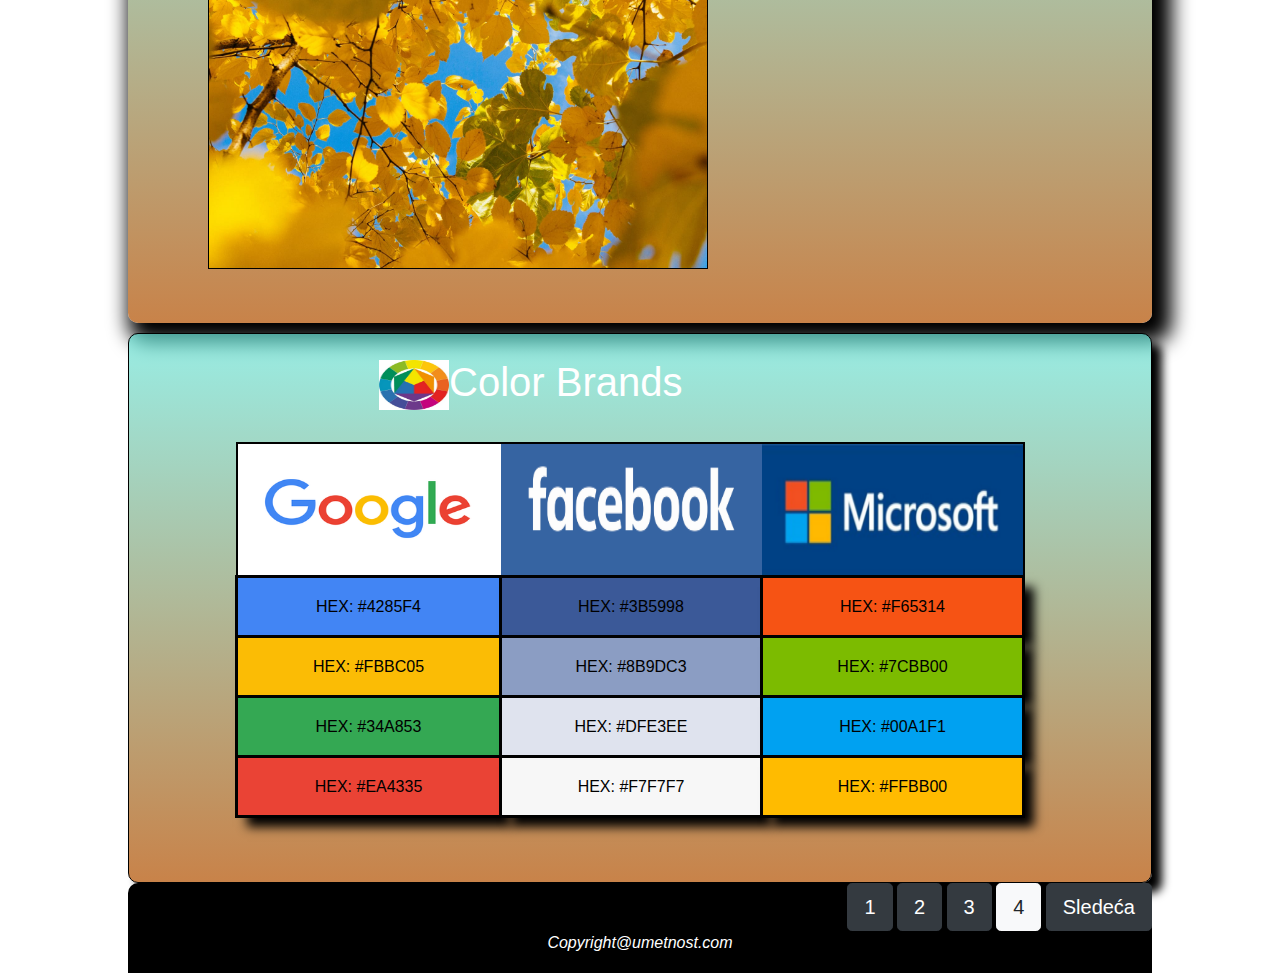
<file: Zanimljivosti.html>
<!DOCTYPE html>
<html>

<head>
    <title> ~A~R~T~ </title>
    <meta charset="UTF-8">
    <link rel="stylesheet" type="text/css" href="umetnost.css">
    <link rel="stylesheet" href="https://maxcdn.bootstrapcdn.com/bootstrap/4.4.1/css/bootstrap.min.css">
    <link rel="stylesheet" href="https://use.fontawesome.com/releases/v5.7.0/css/all.css" integrity="sha384-lZN37f5QGtY3VHgisS14W3ExzMWZxybE1SJSEsQp9S+oqd12jhcu+A56Ebc1zFSJ" crossorigin="anonymous">
    <script src="https://ajax.googleapis.com/ajax/libs/jquery/3.4.1/jquery.min.js"></script>
    <script src="https://cdnjs.cloudflare.com/ajax/libs/popper.js/1.16.0/umd/popper.min.js"></script>
    <script src="https://maxcdn.bootstrapcdn.com/bootstrap/4.4.1/js/bootstrap.min.js"></script>
</head>

<body class="body">
    <div class="pocetna">
        <div class="logodiv">
            <div class="prvi">
                <img src="Slike/logo.png" alt="nista">
            </div>
            <div class="drugi">
                <nav id="main-menu">
                    <a href="index.html"><b id="n">Istorija</b></a>
                    <a href="prostorneumetnosti.html"><b id="na">Prostorne umetnosti</b></a>
                    <a href="vremenskeumetnosti.html"><b id="nav">Vremenske umetnosti</b></a>
                    <a href="Zanimljivosti.html" class="active"><b id="navv">Zanimljivosti</b></a>
                    <a href="kontakt.html"><b id="naavv">Kontakt</b></a>
                    <a href="Omeni.html"><b id="naa">O meni</b></a>
                    <button id="novih" style="width: 48px; height: 20px; margin-top: 28px;background-image:url(Slike/sr.png); background-repeat: no-repeat;background-size: cover;"><a href="Zanimljivosti.html"></a> </button>
                    <button onclick="prevedizanimljivosti()" style="width: 48px; height:20px; margin-top:28px;background-image:url(Slike/en.png); background-repeat: no-repeat;background-size: cover;"></button>
                </nav>
            </div>
        </div>
        <div class="velicinee">
            <div class="omeni">
                <h3 id="usvetuslikarstva">~U svetu slikarstva~</h3>
                <div class="zanimljivosti">
                    <p id="prvaS"><b>1.</b> Najskuplja slika prodata na nekoj aukciji i jedno od dela Vincenta van Gogha <b>Portret dr. Gacheta.</b> U maju 1990. u njujorškom Chriestie'su postigla je cenu od <u>82.5 miliona dolara.</u>
                    </p>
                </div>
                <div class="zanimljivostiii">
                    <p id="drugaS"><b>2.</b>Najvrednijom slikom na svetu smatra se <b>Mona Lisa</b> Leonarda da Vincija. Čuva se u pariškom Louvreu. Kad je 1960. izložena u SAD - u, osiguravajuća kuća procenila ju je na <u>100 miliona dolara.</u>
                    </p>
                </div>
                <div class="zanimljivost">
                    <p id="trecaS"><b>3.</b> Najveća slika na svetu je <b>Plafonska freska</b>, površine <u>600 metara kvadratnih</u>. Naslikao je venecijanac Gianbattista Tiepolo, a nalazi se u Nemačkom gradu Wurzburgu. </i>
                    </p>
                </div>
            </div>
            <div class="omeni">
                <div class="container mt-3">
                    <h3 id="usvetuarhitekture">~U svetu Arhitekture~</h3>
                    <div id="myCarousel" class="carousel slide" data-ride="carousel">
                        <ul class="carousel-indicators">
                            <li data-target="#myCarousel" data-slide-to="0" class="active"></li>
                            <li data-target="#myCarousel" data-slide-to="1"></li>
                            <li data-target="#myCarousel" data-slide-to="2"></li>
                        </ul>
                        <div class="carousel-inner">
                            <div class="carousel-item active">
                                <img src="Slike/Kucauzid.jpg" alt="Los Angeles" width="800" height="500">
                                <div class="carousel-caption">
                                    <p id="kucaRodos"><b>Kuća u steni,Rodos</b><br> Kuća je zapravo uklesana u steni i skoro u potpunosti okružena njom. Neobična struktura ne izviruje iznad zemlje. U kuću se ulazi liftom ili preko 50 stepenika koji se spuštaju ka Egejskom
                                        moru.
                                    </p>
                                </div>
                            </div>
                            <div class="carousel-item">
                                <img src="Slike/Novistadionn.jpg" alt="Chicago" width="800" height="500">
                                <div class="carousel-caption">
                                    <p id="NoviStad"><b>Novi stadion u Kataru inspirisan arapskom kapom</b><br> Stadion Al Thumama odaje počast prošlosti, ali i nudi uzbudljiv pogled u budućnost Katara.</p>
                                </div>
                            </div>
                            <div class="carousel-item">
                                <img src="Slike/Sjaje.jpg" alt="New York" width="800" height="500">
                                <div class="carousel-caption">
                                    <p id="zlatnojaje"><b>Zlatno solarno jaje u Švedskoj</b> <br>"Solarno jaje" načinjeno je od 69 čeličnih ploča nepravilnog geometrijskog oblika i reflektivne površine, koje se spajaju u obliku jajeta, pet metara visoko.
                                    </p>
                                </div>
                            </div>
                        </div>
                        <a class="carousel-control-prev" href="#myCarousel" data-slide="prev">
                            <span class="carousel-control-prev-icon"></span>
                        </a>
                        <a class="carousel-control-next" href="#myCarousel" data-slide="next">
                            <span class="carousel-control-next-icon"></span>
                        </a>
                    </div>
                </div>
            </div>
            <div class="omeni">
                <h3 id="sboja"><b>Da li možete da zamislite svet bez boja?</b></h3>
                <p id="zanimlj">Verovatno možete, svi smo u nekom trenutku videli crno bele filmove ili slike. Ali, kakav bi to svet bio? Svet u kojem ne možemo da se divimo boji cveća, sunca. Bilo bi zaista jednolično i neinspirativno. Boja budi otvorenost, rast i kreativnost..</p>
                <br><img id="myImage" src="Slike/priroda.jpg" style="width:500px; height:350px ;">
                <button onclick="myFunction()" id="bboje" class="btn btn-dark btn-lg">Bez boje</button>
            </div>
            <div class="prvaPU"><br>
                <h1><img src="Slike/boje.jpg" style="width:70px;height:50px; margin-left: 210px;">Color Brands</h1>
                <br>
                <table style="margin-left: 66px;border: 2px solid black;">
                    <tr>
                        <th><img src="Slike/google.png" style="width:263px;height:131px;"></th>
                        <th><img src="Slike/facebook.png" style="width:261px;height:131px;"></th>
                        <th><img src="Slike/microsoftt.png" style="width:261px;height:131px;"></th>
                    </tr>
                    <tr style="height: 60px; color: black;">
                        <td style="background:#4285F4;">HEX: #4285F4</td>
                        <td style=" background:#3B5998;">HEX: #3B5998</td>
                        <td style="background:#F65314;">HEX: #F65314</td>
                    </tr>
                    <tr style="height: 60px; color: #000;">
                        <td style="background:#FBBC05;">HEX: #FBBC05</td>
                        <td style="background:#8B9DC3;">HEX: #8B9DC3</td>
                        <td style="background:#7CBB00;">HEX: #7CBB00</td>
                    </tr>
                    <tr style="height: 60px; color: black;">
                        <td style="background:#34A853;">HEX: #34A853 </td>
                        <td style="background: #DFE3EE;">HEX: #DFE3EE</td>
                        <td style="background:#00A1F1 ;">HEX: #00A1F1</td>
                    </tr>
                    <tr style="height: 60px;color: black;">
                        <td style="background:#EA4335;">HEX: #EA4335</td>
                        <td style="background: #F7F7F7;">HEX: #F7F7F7</td>
                        <td style="background:#FFBB00;">HEX: #FFBB00</td>
                    </tr>
                </table>
            </div>
            <div id="footer">
                <a href="index.html" class="btn btn-dark btn-lg " role="button"> 1</a>
                <a href="prostorneumetnosti.html" class="btn btn-dark btn-lg " role="button"> 2</a>
                <a href="vremenskeumetnosti.html" class="btn btn-dark btn-lg " role="button">3</a>
                <a href="Zanimljivosti.html" class="btn btn-light btn-lg " role="button">4</a>
                <a id="sledeca" href="kontakt.html" class="btn btn-dark btn-lg " role="button">Sledeća</a>
                <center><i>Copyright@umetnost.com</i></center>
            </div>
            <script src="myScript.js"></script>
</body>

</html>
</file>
<file: umetnost.css>
* {
        margin: 0px;
        padding: 0px;
    }
    
    .body {
        background-image: url(Slike/unn.jpg);
        background-attachment: fixed;
        background-repeat: no-repeat;
        background-size: cover;
        justify-content: center;
    }
    
    .logodiv {
        width: 1024px;
        height: 83px;
        background-color: transparent;
        margin: 0px auto;
    }
    
    .prvi {
        width: 30%;
        height: 83px;
        background-color: transparent;
        margin: 0px auto;
        float: left;
        border-bottom: 2px solid black;
        border-bottom-left-radius: 10px;
    }
    
    .prvi img {
        float: right;
        width: 200px;
        height: 83px;
    }
    
    .drugi {
        width: 70%;
        height: 83px;
        background-color: transparent;
        margin: 0px auto;
        float: right;
        border-bottom: 2px solid black;
        border-bottom-right-radius: 10px;
        padding-top: 8px;
        padding-right: 70px;
    }
    
    #main-menu {
        display: flex;
    }
    
    #main-menu a {
        flex-grow: 1;
        text-align: center;
        padding: 13px;
        text-decoration: none;
        color: black;
        font-size: 12pt;
    }
    
    #main-menu a:hover {
        color: rgb(253, 119, 30);
        background: rgba(0, 0, 0, 0.973);
    }
    
    #main-menu a.active {
        color: white;
        background: black;
        border-top-left-radius: 8px;
        border-top-right-radius: 8px;
        border: 2px solid black;
        border-bottom: 0px;
    }
    
    .psledeca {
        width: 1024px;
        height: 100%;
        background-color: transparent;
        margin: 0px auto;
    }
    
    .column {
        width: 1024px;
        height: 310px;
        background-color: transparent;
        position: relative;
    }
    
    .column img {
        width: 1024px;
        height: 310px;
        border: 1px solid black;
        border-radius: 20px;
        margin-top: 15px;
        background-attachment: fixed;
        box-shadow: 10px 10px 10px black;
    }
    
    .blue-box {
        width: 1024px;
        height: 560px;
        background: linear-gradient(rgba(99, 228, 215, 0.658), rgba(192, 112, 46, 0.87));
        box-shadow: 10px 10px 10px black;
        margin-left: 2px;
        margin-top: 27px;
        border: 1px solid black;
        text-align: left;
        font-size: 12pt;
        color: black;
        padding: 60px;
        border-radius: 20px;
        background-attachment: fixed;
    }
    
    .orange-box {
        width: 1024px;
        height: 600px;
        background-color: rgba(214, 125, 52, 0.411);
        box-shadow: 10px 10px 10px black;
        margin-bottom: 0px;
        margin-top: 15px;
        margin-left: 2px;
        border: 1px solid black;
        text-align: left;
        font-size: 12pt;
        color: black;
        padding: 60px;
        border-radius: 20px;
        background-attachment: fixed;
    }
    
    .orange-box img {
        width: 360px;
        height: 300px;
        float: center;
        border: 2px solid black;
    }
    
    .prvaPU {
        background: linear-gradient(rgba(99, 228, 215, 0.658), rgba(192, 112, 46, 0.87));
        width: 1024px;
        height: 550px;
        margin: 0px auto;
        margin-top: 10px;
        text-align: left;
        font-size: 12pt;
        padding-left: 40px;
        padding-right: 40px;
        color: white;
        border: 1px solid black;
        border-radius: 10px;
        background-size: fixed;
        box-shadow: 10px 10px 10px black;
    }
    
    .prvaPU img {
        width: 600px;
        height: 300px;
    }
    
    #prvaPU h3 {
        font-size: 20pt;
        text-align: center;
        font-style: oblique;
        text-shadow: 10px 10px 10px black;
    }
    
    .drugaPU {
        background-image: url(Slike/cetkice2.jpg);
        background-repeat: no-repeat;
        background-attachment: fixed;
        background-size: cover;
        width: 1024px;
        height: 800px;
        margin: 0px auto;
        margin-top: 20px;
        text-align: left;
        padding-left: 40px;
        padding-right: 40px;
        color: black;
        font-size: 12pt;
        border: 2px solid black;
        border-radius: 10px;
        box-shadow: 10px 10px 10px black;
    }
    
    .drugaPU img {
        margin-right: 30px;
        margin-left: 60px;
        margin-bottom: 20px;
        margin-top: 20px;
        width: 200px;
        height: 250px;
        border: 1px solid black;
        box-shadow: 10px 10px 10px black;
    }
    
    #ul {
        margin-right: 60px;
        float: left;
        color: black;
        font-size: 12pt;
        padding-left: 24px;
    }
    
    .trecaPU {
        background-image: url(Slike/vajanjee.jpeg);
        background-repeat: no-repeat;
        background-size: cover;
        width: 1024px;
        height: 700px;
        margin: 0px auto;
        margin-top: 20px;
        text-align: left;
        text-decoration-style: bold;
        font-size: 12pt;
        padding-left: 40px;
        padding-right: 40px;
        padding-top: 20px;
        color: white;
        border: 2px solid black;
        border-radius: 10px;
        box-shadow: 10px 10px 10px black;
    }
    
    #b {
        font-size: 13pt;
        color: black;
        font-family: Verdana, Geneva, Tahoma, sans-serif;
    }
    
    #table th,
    td {
        width: 260px;
        height: 30px;
        box-shadow: 10px 10px 10px black;
        padding: 12px;
        font-family: Arial, Helvetica, sans-serif;
        text-align: center;
        padding: 8px;
        border: 3px solid black;
    }
    
    #tr {
        background-color: rgba(107, 103, 103, 0.692);
        color: white;
    }
    
    #th {
        height: 30px;
        background-color: rgba(17, 15, 15, 0.664);
        color: white;
    }
    
    .carousel-caption p {
        color: black;
        font-size: 19pt;
        font-family: 'Trebuchet MS', 'Lucida Sans Unicode', 'Lucida Grande', 'Lucida Sans', Arial, sans-serif;
        background-color: rgba(255, 255, 255, 0.384);
    }
    
    .tr {
        background-color: white;
    }
    
    #footer {
        width: 1024px;
        height: 90px;
        background-color: black;
        margin: 0px auto;
        color: white;
        text-align: right;
        font-size: 12pt;
        float: bottom;
        border-top-left-radius: 10px;
        border-top-right-radius: 10px;
    }
    
    .prviVU {
        width: 1024px;
        height: 700px;
        background-color: black;
        padding-left: 40px;
        padding-right: 30px;
        text-align: left;
        color: white;
        margin: 0px auto;
        font-size: 12pt;
        margin-top: 10px;
        margin-bottom: 10px;
        border-radius: 10px;
        box-shadow: 5px 5px 5px 5px black;
    }
    
    .prviVU img {
        width: 100%;
        height: 300px;
    }
    
    .drugiVU {
        width: 1024px;
        height: 650px;
        background-color: black;
        float: under;
        margin: 0px auto;
        margin-top: 0px;
        margin-bottom: 0px;
        padding-left: 40px;
        padding-right: 29px;
        text-align: left;
        color: white;
        border-top-left-radius: 10px;
        border-top-right-radius: 10px;
        box-shadow: 5px 5px 5px 0px black;
    }
    
    .drugiVU img {
        width: 100%;
        height: 300px;
    }
    
    .treciVU {
        width: 1024px;
        height: 550px;
        background-color: white;
        background-image: url(Slike/muziksl.jpg);
        background-repeat: no-repeat;
        background-size: cover;
        float: above;
        margin: 0px auto;
        margin-top: 0px;
        padding-top: 90px;
        margin-bottom: 5px;
        padding-left: 65px;
        padding-right: 70px;
        text-align: left;
        font-weight: 500;
        color: white;
        font-size: 12pt;
        border-radius: 10px;
        box-shadow: 5px 5px 5px 5px black;
    }
    
    .velicinee {
        background-color: transparent;
        width: 100%;
        height: 100%;
        margin: 0px;
    }
    
    #strong {
        padding-top: 30px;
        padding-left: 300px;
        font-size: 13pt;
        text-align: left;
        text-decoration-style: bold;
        font-family: 'Segoe UI', Tahoma, Geneva, Verdana, sans-serif;
    }
    
    .omeni {
        width: 1024px;
        height: 600px;
        display: fixed;
        margin: 0px auto;
        margin-bottom: 0pt;
        margin-top: 10pt;
        background: linear-gradient(rgba(99, 228, 215, 0.658), rgba(192, 112, 46, 0.87));
        padding-top: 60px;
        padding-left: 40px;
        padding-right: 40px;
        text-align: center;
        color: black;
        font-size: 13pt;
        border-radius: 10px;
        box-shadow: 10px 10px 20px 10px black;
    }
    
    .omeni img {
        width: 400px;
        height: 500px;
        float: left;
        display: flex;
        border: 1px solid black;
        margin-left: 40px;
    }
    
    .carousel {
        width: 800px;
        height: 400px;
        margin-left: 20px;
    }
    
    .carousel img {
        width: 800px;
        height: 400px;
    }
    
    .kontakt {
        width: 1024px;
        height: 900px;
        display: flex;
        margin: 0px auto;
        margin-bottom: 0pt;
        margin-top: 10pt;
        background: linear-gradient(rgba(99, 228, 215, 0.658), rgba(192, 112, 46, 0.904));
        padding-top: 60px;
        padding-left: 50px;
        padding-right: 50px;
        text-align: left;
        color: black;
        font-size: 13pt;
        border-radius: 10px;
        box-shadow: 10px 10px 20px 10px black;
    }
    
    .zanimljivosti {
        width: 260px;
        background-image: url(Slike/najskupljaslika.jpg);
        height: 170px;
        float: left;
        margin-left: 40px;
        text-align: center;
        background-size: cover;
        color: black;
        padding-top: 289px;
        border: 1px solid;
        border-radius: 40px;
    }
    
    .zanimljivostiii {
        width: 260px;
        background-image: url(Slike/MonaLisa.jpg);
        height: 170px;
        float: left;
        margin-left: 20px;
        font-size: 12pt;
        text-align: center;
        color: black;
        background-size: cover;
        padding-top: 291px;
        border: 1px solid;
        border-radius: 40px;
    }
    
    .zanimljivost {
        width: 260px;
        background-image: url(Slike/njemac.jpg);
        height: 170px;
        float: left;
        padding-top: 285px;
        margin-left: 20px;
        text-align: center;
        color: black;
        background-size: cover;
        border: 1px solid;
        border-radius: 40px;
    }
    
    .zanimljivosti p {
        background-color: rgba(250, 250, 250, 0.76);
        border: 1px solid black;
        box-shadow: 10px 10px 20px 10px black;
    }
    
    .zanimljivostiii p {
        background-color: rgba(250, 250, 250, 0.76);
        border: 1px solid black;
        box-shadow: 10px 10px 20px 10px black;
    }
    
    .zanimljivost p {
        background-color: rgba(250, 250, 250, 0.76);
        border: 1px solid black;
        box-shadow: 10px 10px 20px 10px black;
    }
    
    button {
        width: 130px;
        height: 70px;
        margin-left: 60px;
        margin-top: 60px;
        float: center;
    }
    
    .form {
        width: 460px;
        height: 300px;
        margin-left: 19px;
        margin-top: 10px;
        float: right;
    }
    
    #novih a:hover {
        background: transparent;
    }
</file>
